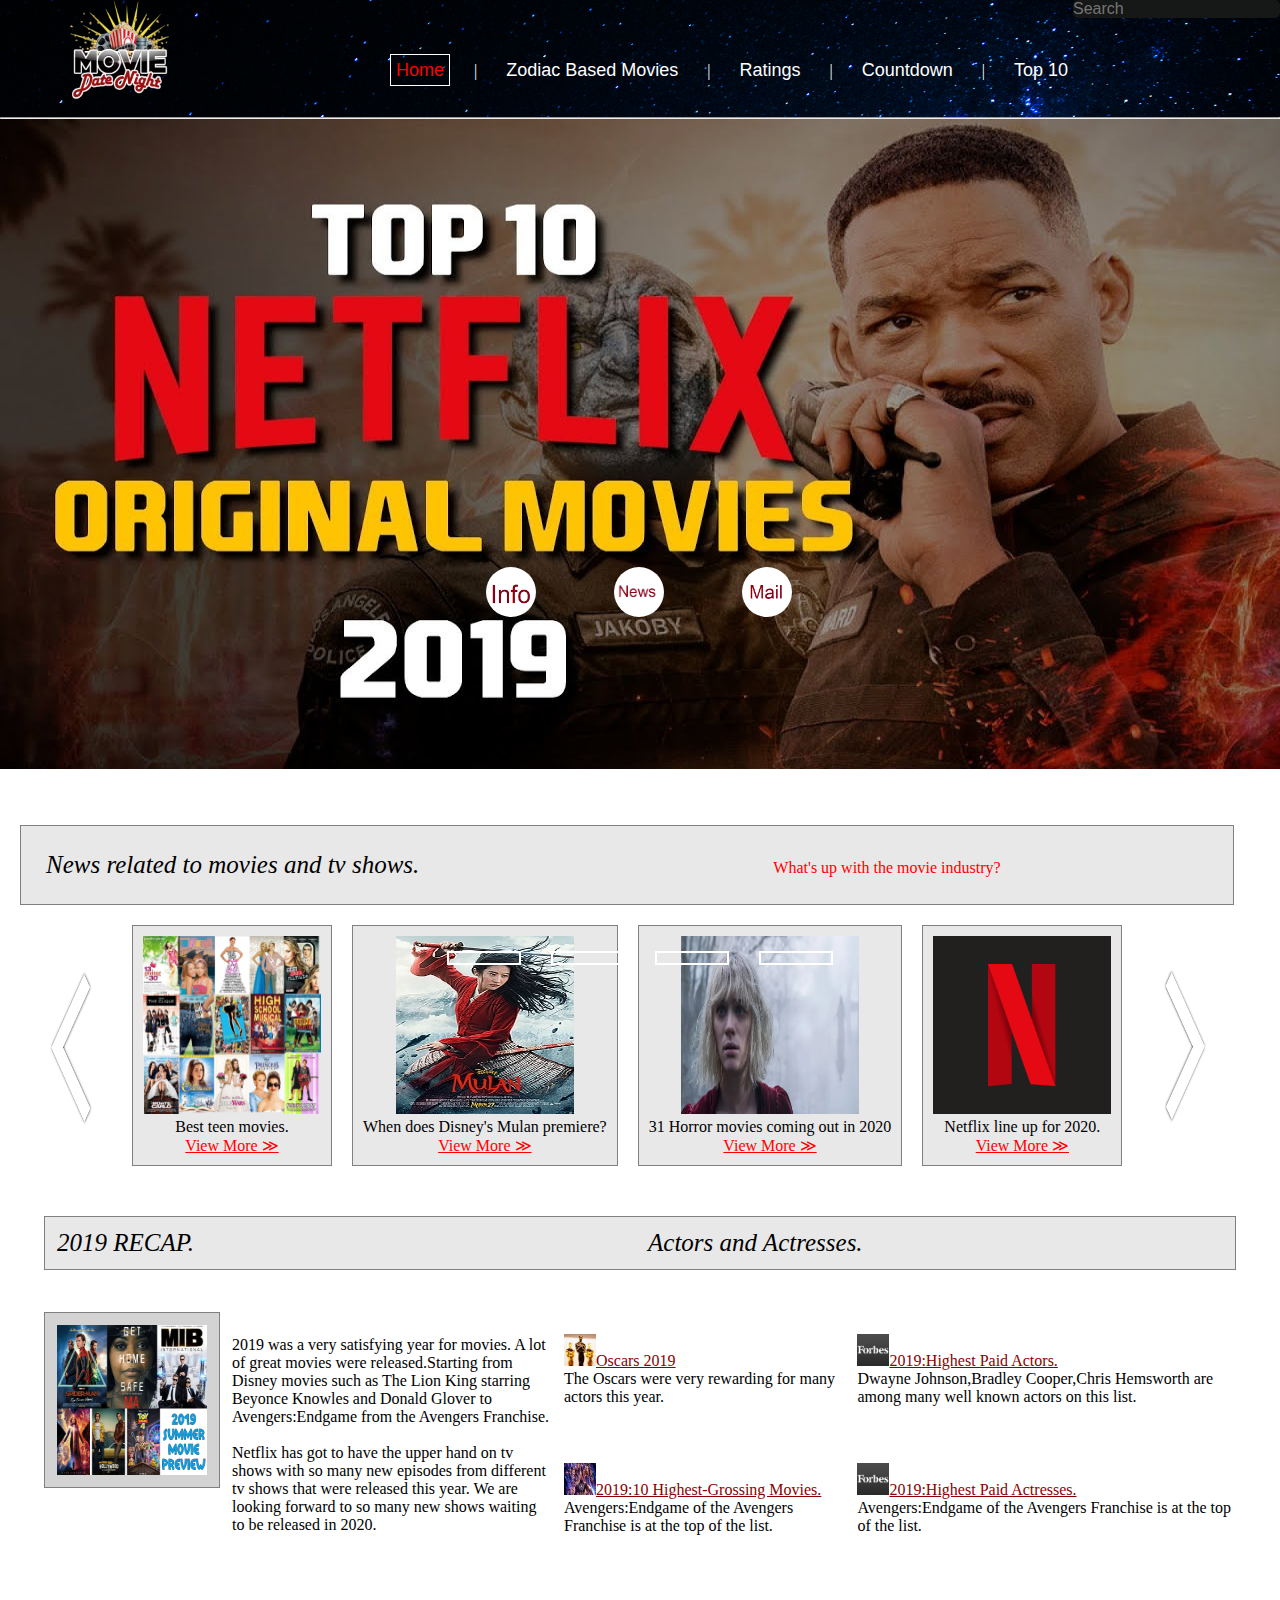
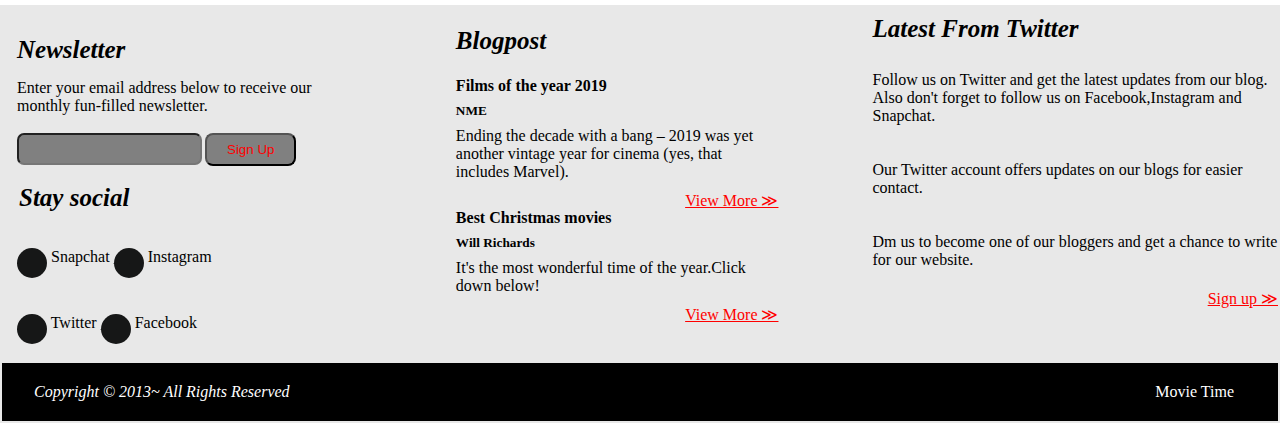
<file: alt.html>
<!DOCTYPE html>
<html lang="en" manifest="h.appcache">
<head>
    <meta charset="UTF-8">
    <meta name="viewport" content="width=div, initial-scale=1.0">
    <meta http-equiv="X-UA-Compatible" content="ie=edge">
    <title>Movie date night</title>
    <style>
        * {
            margin: 0px;
            padding: 0px;
        }
    
        #mainDiv{
            background-color: black;
            background-image: url(g.jpg);
            color: white;
            margin-top: 0px;
        }
        #mainDiv #logo 
        {
            float: left;
        }
        #mainDiv #searchBar
        {
            float: right;
            background-color: rgb(22, 23, 23);
            border: 1px  black;
            color: white;
            font-size: 16px;
            border-radius: 5px;
        }
        #mainDiv nav 
        {
            text-align: right;
        }
        #mainDiv li
        {   
            display: inline-block;
            margin-top: 60px;
            margin-left: 20px;
        }
        #mainDiv li a 
        {
            padding:5px;
            text-decoration: none;
            font-size: 18px;
            font-family: Arial, Helvetica, sans-serif;
        }
        #mainDiv li#home a  
        {
            color: red;
            border: 0.5px solid white;
        }
        #mainDiv li a:hover 
        {
        border: white;
        background-color: grey;
        } 
    
        .titull 
        {
    
            font-size: 25px;
            font-style: italic;
        }
     
        
        .Foto1{
            width: auto;
            height: 650px;

            overflow: hidden;
            
        }
        #td1
        {
            background-color: #e8e8e8;
            padding: 10px;
            padding-bottom:10px;
            border: 1px solid gray;
            padding-top: 20px;
            text-align: center;
          
        }
        #circle
        {
            position: absolute;
            width: 50px;
            height: 50px;
            border-radius: 50%;
            margin-top: 35%;
            margin-left: 38%;
            border:1px grey;
        }
        #circle1
        {
            position: absolute;
            width: 50px;
            height: 50px;
            border-radius: 50%;
            margin-top: 35%;
            margin-left: 48%;
        }
        #circle2
        {
            position: absolute;
            width: 50px;
            height: 50px;
            border-radius: 50%;
            margin-top: 35%;
            margin-left: 58%;
        }
      
        .navi
        {
            position: absolute;
            bottom: -80px;
            left: 50%;
            transform: translateX(-50%);
            display: flex;
        }
        .navi1
        {
            width: 70px;
            height: 10px;
            border: 2px solid white;
            margin: 15px;
            cursor: pointer;
            transition: 0.4s;
        }
        .navi1:hover{
            background: white;
        }
        input[name="r"]
        {
            position: absolute;
            visibility: hidden;
        }
        .Foto2
        {
            width: 500%;
            height: 100%;
            display: flex;
           
        }
        .Foto3
        {
            width: 20%;
            transition: 0.6s;
        }
        .Foto3 img{
            width: 100%;
            height: 100%;
        }
        #r1:checked ~ .f3{
            margin-left: 0;
        }
        
        #r2:checked ~ .f3{
            margin-left: -20%;
        }
        
        #r3:checked ~ .f3{
            margin-left: -40%;
        }
        
        #r4:checked ~ .f3{
            margin-left: -60%;
        }
       
        .dot {
             height: 30px;
             width: 30px;
            background-color:rgb(22, 23, 23);
            border-radius: 50%;
            display: inline-block;
        }
        #button {
            background-color: white;
            border: 1px solid white;
            background-image: url("bb.png");
            background-size:90px 200px;
            width:90px;
            height: 200px;
            
        }
        #button1 {
            background-color: white;
            border: 1px solid white;
            background-image: url("aa.png");
            background-size:90px 200px;
            width:90px;
            height: 200px;
        }


  #td1
        {
            background-color: #e8e8e8;
            padding:10px;
            border: 1px solid gray;
          
          
        }
    

ul li #menu li{
 display: none;

}

ul li:hover #menu li
 {
 
 display:block;}
    </style>
</head>
<body>
    <div id="mainDiv" style="width: 100%;">

        <header  >
            <div>
                 <a href="alt.html"><img id="logo" src="movie-logo.png" alt="" height="100px" width="100px" style="margin-left: 70px;"></a>
            </div>
            <div>
                <input id="searchBar"  type="text" placeholder="Search"></input>
            </div>
        </header>
        <nav >
            <ul>
                <li id="home"><a  href="alt.html">Home</a></li>
                <li> | </li> 
                <li> <a style="color: white;" href="style.html">Zodiac Based Movies </a></li> 
                <li> | </li> 
                <li> <a style="color: white;" href="demo1.html">Ratings </a>
                    <ul id="menu">
                        <li><a href="demo1.html#mr">Movie Ratings</a></li>
                        <li><a href="demo1.html#rm">Rate this Movie</a></li></ul>
                
                </li> 

                <li> | </li> 
                <li> <a href="ird.html" style="color: white;">Countdown </a></li> 
                <li> |</li> 
                <li> <a href="newpage.html" style="color: white;">Top 10</a></li> 
            </ul>
        </nav>
        <br>
        <br>
        <hr>
        <div class="Foto1 f1" > 
            <div class="Foto2">
            <input type="radio" name="r" id="r1" checked>
            <input type="radio" name="r" id="r2">
            <input type="radio" name="r" id="r3">
            <input type="radio" name="r" id="r4">

            <div>
               <a href="#info" alt="info"> <img id="circle" src="info.jpg"> </a>
             <a  href="#tabela1" alt="news">  <img id="circle1" src="news.jpg"></a> 
              <a href="mailto:someone@example.com?Subject=Hello%20again" alt="mailto">  <img id="circle2" src="mail.jpg" ></a>
            </div>
            
                   <div class="Foto3 f3" >
                   <img src="tf.jpg" alt="top netflix 2019 movies"  height="200" width="100%">
                    </div>
                    <div class="Foto3" >
                    <img src="Best-Movies-of-2019.png.webp" alt="best movies 2019" >
                     </div>
                     <div class="Foto3" >
                       <img src="zodiacsign.jpg" alt=" " >
                       </div>
                       <div class="Foto3" >
                        <img src="tr.jpg" alt="" >
                        </div>
                    </div>
        
        <div class="navi">
            <label for="r1" class="navi1"></label>
            <label for="r2" class="navi1"></label>
            <label for="r3" class="navi1"></label>
            <label for="r4" class="navi1"></label>
        </div>
        </div>
    </div>
    <br>
    <br>
    <article>
        <section >

            <table id="tabela1" cellspacing="20px;" >

                <tr>
                    <td colspan="6"  style="background-color: #e8e8e8; padding: 25px;border: 1px solid gray;" >
                       <p> <spam class="titull" style="text-align:left;">News related to movies and tv shows.</spam> <spam style="text-align:right; color: red; padding-left: 350px;">What's up with the movie industry?</spam></p>
                    </td>
                </tr>
                <tr style="padding-top:82px;">

                    <td style="background-color: white; border: solid white 1px;">
                        <button id="button1">&nbsp;&nbsp;&nbsp;</button>
                    </td>

                    <td id="td1" >
                        <img src="teen.png" alt="" height="178px" width="178px">
                        <p>Best teen movies. </p>
                        <a href="https://www.seventeen.com/celebrity/movies-tv/a47126/best-teen-movies/" target="_blank" style="color:red;">View More &#8811;</a>
                    </td>

                    <td id="td1" >
                        <img src="mulan.jpg" alt="" height="178px" width="178px">
                        <p>When does Disney's Mulan premiere? </p>
                        <a href="https://www.cheatsheet.com/entertainment/disney-live-action-mulan-premiere.html/" target="_blank" style="color: red;">View More &#8811;</a>
                    </td>

                    <td id="td1">
                        <img src="turn.jpg" alt="" height="178px" width="178px" >
                        <p>31 Horror movies coming out in 2020 </p>
                        <a href="https://bloody-disgusting.com/editorials/3598828/30-horror-movies-cant-wait-see-2020/" target="_blank" style="color: red;">View More &#8811;</a>
                    </td>

                    <td id="td1">
                        <img src="netflix.png" alt="" height="178px" width="178px">
                        <p>Netflix line up for 2020. </p>
                        <a href="https://collider.com/netflix-2020-movies-list/" target="_blank" style="color: red;">View More &#8811;</a>
                    </td>

                    <td style="background-color: white; border: white solid 1px;">
                        <button id="button">&nbsp;&nbsp;</button>
                    </td>
                    
                </tr>
            </table>
        </section>
<br>
        <section>
            <table id="tabela2" style="padding-left: 32px; padding-right: 32px;" cellspacing="12px">
                <tr>

                    <td colspan="4" style="background-color: #e8e8e8; padding: 12px; border: 1px solid grey;" >
                        <p> <spam class="titull" >2019 RECAP.</spam> <spam class="titull" style="padding-left: 450px;"> Actors and Actresses. </spam></p>
                    </td>
                </tr>
                <tr style="width: 1cm; background-color: white;" >
                    <td colspan="4" >
                        &nbsp;
                    </td>
                </tr>
                
                <tr>
                    
                    <td colspan="1" rowspan="2">
                     <img  style="padding: 12px; margin-bottom:65px ; border:1px solid gray; background-color: lightgrey; " src="2019.jpg" alt="" height="150px" width="150px">
                    </td>

                    <td colspan="1" rowspan="2" width="320px">
                        <p>2019 was a very satisfying year for movies. A lot of great movies were released.Starting from Disney movies such as The Lion King starring Beyonce Knowles and Donald Glover to Avengers:Endgame from the Avengers Franchise. </p><br><p>Netflix has got to have the upper hand on tv shows with so many new episodes from different tv shows that were released this year. We are looking forward to so many new shows waiting to be released in 2020. </p>
                    </td>

                    <td colspan="1" rowspan="1">
                       
                       <a href="" style="color:darkred"> <img src="oscar.jpg" alt="" width="32px" height="32px">Oscars 2019</a>
                        
                        <p>The Oscars were very rewarding for many actors this year.</p>
                    </td>

                    <td colspan="1" rowspan="1">
                       <a href="https://www.forbes.com/sites/maddieberg/2019/08/21/the-highest-paid-actors-2019-dwayne-johnson-bradley-cooper-and-chris-hemsworth/" style="color:darkred"> <img src="forbes.jpg" alt="" width="32px" height="32px">2019:Highest Paid Actors.</a>
                     
                        <p>Dwayne Johnson,Bradley Cooper,Chris Hemsworth are among many well known actors on this list.</p>
                    </td>

                </tr>
                <tr>
                   <td colspan="1" rowspan="1">
                      <a href="https://www.pastemagazine.com/articles/2019/05/the-highest-grossing-movies-of-2019.html" style="color:darkred"><img src="highest.jpg" alt="" width="32px" height="32px">2019:10 Highest-Grossing Movies.</a>
                       <p>Avengers:Endgame of the Avengers Franchise is at the top of the list.</p>
                   </td> 
                   <td colspan="1" rowspan="1">
                       <a href="https://www.forbes.com/sites/maddieberg/2019/08/27/top-earning-actresses/" style="color:darkred"><img src="forbes.jpg" alt="" width="32px" height="32px">2019:Highest Paid Actresses.</a>
                     
                       <p>Avengers:Endgame of the Avengers Franchise is at the top of the list.</p>
                   </td> 
                  
                </tr>
            </table>
        </section>
    </article>
<br>
<br>
<footer id="info" style=" background-color: #e8e8e8">
    <div>
    <table>

        <tr>
            <td colspan="1" rowspan="1" >
                <div style="margin-right: 80px;">

                    <h3 style=" padding-left: 15px; margin-bottom: 15px; margin-top: 12px;" class="titull">Newsletter</h3>
                    <p style="padding-left: 15px; margin-bottom: 18px;" >Enter your email address below to receive our monthly fun-filled newsletter.</p>
                    <div  style=" padding-left: 15px;">
                        <div style="display: inline-flex;">

                            <input  style="border-radius: 7px; background-color: grey; cursor:pointer;height:28px; font-size: 14px;" type="email">
                            <button style="background-color: grey; color: red; border-radius: 8px; padding: 7px 20px; display: inline-block; margin-left: 3px; margin-bottom: 18px; align-self: auto;   "  type="submit">Sign Up</button>
                        </div>
                        <br>
                        <h3  style="padding-left:2px; margin-bottom: 18px;" class="titull">Stay social</h3>
                        <br>
                        <div>
                            <p style="margin-bottom: 18px;"> <span class="dot"><a  style=" color: rgb(22, 23, 23);cursor: pointer;"href="http://snapchat.com" target="_blank" rel="noopener noreferrer">&nbsp;&nbsp;&nbsp;&nbsp; </a></span> Snapchat <span class="dot"><a href="http://instagram.com" style="color:rgb(22, 23, 23) ;" target="_blank" rel="noopener noreferrer">&nbsp;&nbsp;&nbsp;&nbsp;</a></span> Instagram </p>
                            <br>
                            <p > <span class="dot"><a href="http://twitter.com" style="color: rgb(22, 23, 23);cursor:pointer;" target="_blank" rel="noopener noreferrer">&nbsp;&nbsp;&nbsp;&nbsp;</a></span> Twitter <span class="dot"><a href="http://facebook.com" style="color: rgb(22, 23, 23);" target="_blank" rel="noopener noreferrer">&nbsp;&nbsp;&nbsp;&nbsp;</a></span> Facebook </p>
                        </div>
                        
                    </div >
                    
                </div>
                </td>

            <td  colspan="1" rowspan="1">
                <div style="margin-right: 80px;">

                    <h3 style="padding-left: 8px; margin-bottom: 22px; margin-top: 12px; " class="titull">Blogpost</h3>
                    <h4 style=" padding-left: 8px; margin-bottom: 8px;" >Films of the year 2019</h4>
                    <h5  style=" padding-left: 8px; margin-bottom: 8px;">NME</h5>
                    <p style=" padding-left: 8px; margin-bottom: 10px;"> Ending the decade with a bang – 2019 was yet another vintage year for cinema (yes, that includes Marvel).</p style=" padding-left: 12px;">
                        <a href="https://www.nme.com/features/best-films-of-2019-movies-year-2589397" target="_blank" style=" float:right;; color: red; margin-bottom: 12px;">View More &#8811;</a>
                        <br>
                        <h4 style="padding-left: 8px; margin-bottom: 8px;">Best Christmas movies</h4>
                        <h5 style="padding-left: 8px; margin-bottom: 8px;">Will Richards</h5 >
                            <p style="padding-left: 8px; margin-bottom: 10px;"> It's the most wonderful time of the year.Click down below!</p>
                            <a href="https://www.nme.com/blogs/the-movies-blog/christmas-films-on-netflix-2588616" target="blank" style="float: right; color: red; margin-bottom: 30px;">View More &#8811;</a>
                        </div>
                        </td>
          
            <div style=" padding:0px;">
            <td colspan="1" rowspan="1">
                <div style="padding-left: 12px;">
                
                    <h3 class="titull" style="margin-top: 8px; margin-bottom: 28px;">Latest From Twitter</h3>
                    <p style="margin-bottom: 2px;"> Follow us on Twitter and get the latest updates from our blog. Also don't forget to follow us on Facebook,Instagram and Snapchat.
                        <br>
                        <br>
                        <br>
                         Our Twitter account offers updates on our blogs for easier contact. 
                        <br>
                        <br>
                        <br>
                         Dm us to become one of our bloggers and get a chance to write for our website.
                        <br>
                        <br>
                        
                    </p>
                    
                    <a href="" style="float: right; color: red;">Sign up &#8811; </a>
                    <br>
                    <br>
                    <br>
                    <br>
                </div>
            </td>
            </div>

        </tr>
        <tr>
            
            
                <td colspan="3" style="background-color: black;padding: 20px;">
                    <p > <span style="text-align: left;padding-left: 12px; color: white; font-style: italic; font-size:16px;">Copyright &#169; 2013~ All Rights Reserved</span> <span style="font-style: normal; font-size: 16px; float:right; padding-right: 24px;color: white;">Movie Time</span></p>
                    
                </td>
            </div>
        </tr>
    </table>
    </div>

</footer>
</body>
</html>
</file>
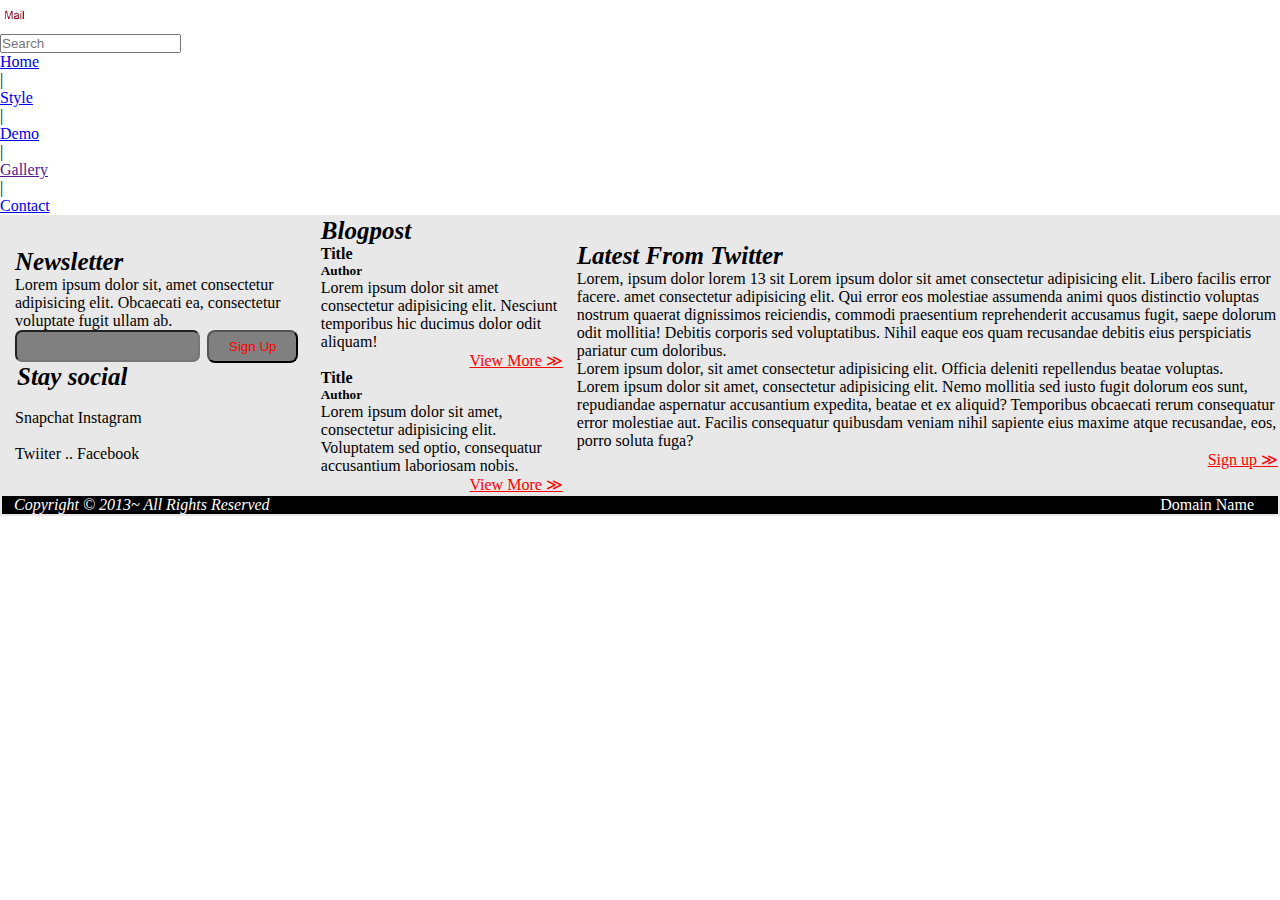
<file: demo.html>
<!DOCTYPE html>
<html lang=en>

    <head>
        <meta charset="UTF-8">
    <meta name="viewport" content="width=div, initial-scale=1.0">
    <meta http-equiv="X-UA-Compatible" content="ie=edge">
    <title>Document</title>
        <style>
            * {
                margin: 0px;
                padding: 0px;
            }
            
            #mainDiv{
                background-color: black;
                color: white;
                margin-top: 0px;
            }
            #mainDiv #logo 
            {
                float: left;
            }
            #mainDiv #searchBar
            {
                float: right;
                background-color: rgb(22, 23, 23);
                border: 1px  black;
                color: white;
                font-size: 16px;
                border-radius: 5px;
            }
            #mainDiv nav 
            {
                text-align: right;
            }
            #mainDiv li
            {   
                display: inline-block;
                margin-top: 60px;
                margin-left: 20px;
            }
            #mainDiv li a 
            {
                padding:5px;
                text-decoration: none;
                font-size: 18px;
                font-family: Arial, Helvetica, sans-serif;
            }
            #mainDiv li#home a  
            {
                color: red;
                border: 0.5px solid white;
            }
            #mainDiv li a:hover 
            {
            border: white;
            background-color: grey;
            } 
        
            .titull 
            {
        
                font-size: 25px;
                font-style: italic;
            }
            #td1
            {
                background-color: #e8e8e8;
                padding:20px;
                border: 1px solid gray;
              
            }
            
            .Foto1{
                width: auto;
                height: auto;
    
                overflow: hidden;
                
            }
            #circle
            {
                position: absolute;
                width: 50px;
                height: 50px;
                border-radius: 50%;
                margin-top: 35%;
                margin-left: 38%;
            }
            #circle1
            {
                position: absolute;
                width: 50px;
                height: 50px;
                border-radius: 50%;
                margin-top: 35%;
                margin-left: 48%;
            }
            #circle2
            {
                position: absolute;
                width: 50px;
                height: 50px;
                border-radius: 50%;
                margin-top: 35%;
                margin-left: 58%;
            }
            .f1{
                
                transform: translate(auto);
            }
            .navi
            {
                position: absolute;
                bottom: -80px;
                left: 50%;
                transform: translateX(-50%);
                display: flex;
            }
            .navi1
            {
                width: 70px;
                height: 10px;
                border: 2px solid white;
                margin: 15px;
                cursor: pointer;
                transition: 0.4s;
            }
           
            .navi1:hover{
                background: white;
            } 
            </style>
    </head>
<body>

    <header  >
        <div>
             <a href="alt.html"><img id="logo" src="mail.jpg" alt="" height="30px" width="30px"></a>
        </div>
        <div>
            <input id="searchBar" type="text" placeholder="Search"></input>
        </div>
    </header>

    <nav >
        <ul>
            <li id="home"><a href="alt.html">Home</a></li>
            <li> | </li> 
            <li> <a href="style.html">Style </a></li> 
            <li> | </li> 
            <li> <a href="demo.html">Demo </a></li> 
            <li> | </li> 
            <li> <a href="">Gallery </a></li> 
            <li> |</li> 
            <li> <a href="new_page.html">Contact</a></li> 
        </ul>
    </nav>
    <footer style="margin:0px; background-color: #e8e8e8">
        <div>
        <table style="margin:0px; padding:0px;">

            <tr>
                <td colspan="1" rowspan="1" style="padding:1px;" >
                    <h3 style=" padding-left: 12px;" class="titull">Newsletter</h3>
                    <p style="padding-left: 12px;" >Lorem ipsum dolor sit, amet consectetur adipisicing elit. Obcaecati ea, consectetur voluptate fugit ullam ab.</p>
                    <div   style=" padding-left: 12px" >
                    <input  style="border-radius: 7px; background-color: grey; height:28px; font-size: 14px;" type="email">
                    <button style="background-color: grey; color: red; border-radius: 8px; padding: 7px 20px; display: inline-block; margin-left: 3px; align-self: auto;   "  type="submit">Sign Up</button>
                    <br>
                    <h3  style="padding-left:2px;" class="titull">Stay social</h3>
                    <br>
                    <div>
                      <p> <span class="dot"></span> Snapchat <span class="dot"></span> Instagram </p>
                        <br>
                    <p > <span class="dot"></span> Twiiter .. <span class="dot"></span> Facebook </p>
                    </div>
                    
                    </div >

                </td>

                <td  colspan="1" rowspan="1">
                    <h3 style="padding-left: 8px; " class="titull">Blogpost</h3>
                    <h4 style=" padding-left: 8px;" >Title</h4>
                    <h5  style=" padding-left: 8px;">Author</h5>
                    <p style=" padding-left: 8px;"> Lorem ipsum dolor sit amet consectetur adipisicing elit. Nesciunt temporibus hic ducimus dolor odit aliquam!</p style=" padding-left: 12px;">
                    <a href=""  style=" float:right;; color: red;">View More &#8811;</a>
                    <br>
                    <h4 style="padding-left: 8px;">Title</h4>
                    <h5 style="padding-left: 8px;">Author</h5 >
                    <p style="padding-left: 8px;"> Lorem ipsum dolor sit amet, consectetur adipisicing elit. Voluptatem sed optio, consequatur accusantium laboriosam nobis.</p>
                    <a href="" style="float: right; color: red;">View More &#8811;</a>
                </td>
              
                <div style=" padding:0px;">
                <td colspan="1" rowspan="1">
                    <h3 class="titull" style="padding-left: 12px;">Latest From Twitter</h3>
                    <p style="padding-left: 12px; ">Lorem, ipsum dolor  lorem 13
                        sit Lorem ipsum dolor sit amet consectetur adipisicing elit. Libero facilis error facere. amet consectetur adipisicing elit. Qui error eos molestiae assumenda animi quos distinctio voluptas nostrum quaerat dignissimos reiciendis, commodi praesentium reprehenderit accusamus fugit, saepe dolorum odit mollitia! Debitis corporis sed voluptatibus. Nihil eaque eos quam recusandae debitis eius perspiciatis pariatur cum doloribus.</p>
                    <p style="padding-left: 12px;">Lorem ipsum dolor, sit amet consectetur adipisicing elit. Officia deleniti repellendus beatae voluptas.</p>
                    <p style="padding-left: 12px;">Lorem ipsum dolor sit amet, consectetur adipisicing elit. Nemo mollitia sed iusto fugit dolorum eos sunt, repudiandae aspernatur accusantium expedita, beatae et ex aliquid? Temporibus obcaecati rerum consequatur error molestiae aut. Facilis consequatur quibusdam veniam nihil sapiente eius maxime atque recusandae, eos, porro soluta fuga?</p>
                    <a href="" style="float: right; color: red;">Sign up &#8811; </a>
                </td>
                </div>

            </tr>
            <tr>
                <td colspan="3" style="background-color: black;">
                <p > <span style="text-align: left;padding-left: 12px; color: white; font-style: italic; font-size:16px;">Copyright &#169; 2013~ All Rights Reserved</span> <span style="font-style: normal; font-size: 16px; float:right; padding-right: 24px;color: white;">Domain Name</span></p>
    
                </td>
            </tr>
            
          


        </table>
        </div>

    </footer>
</body>
</html>
</file>
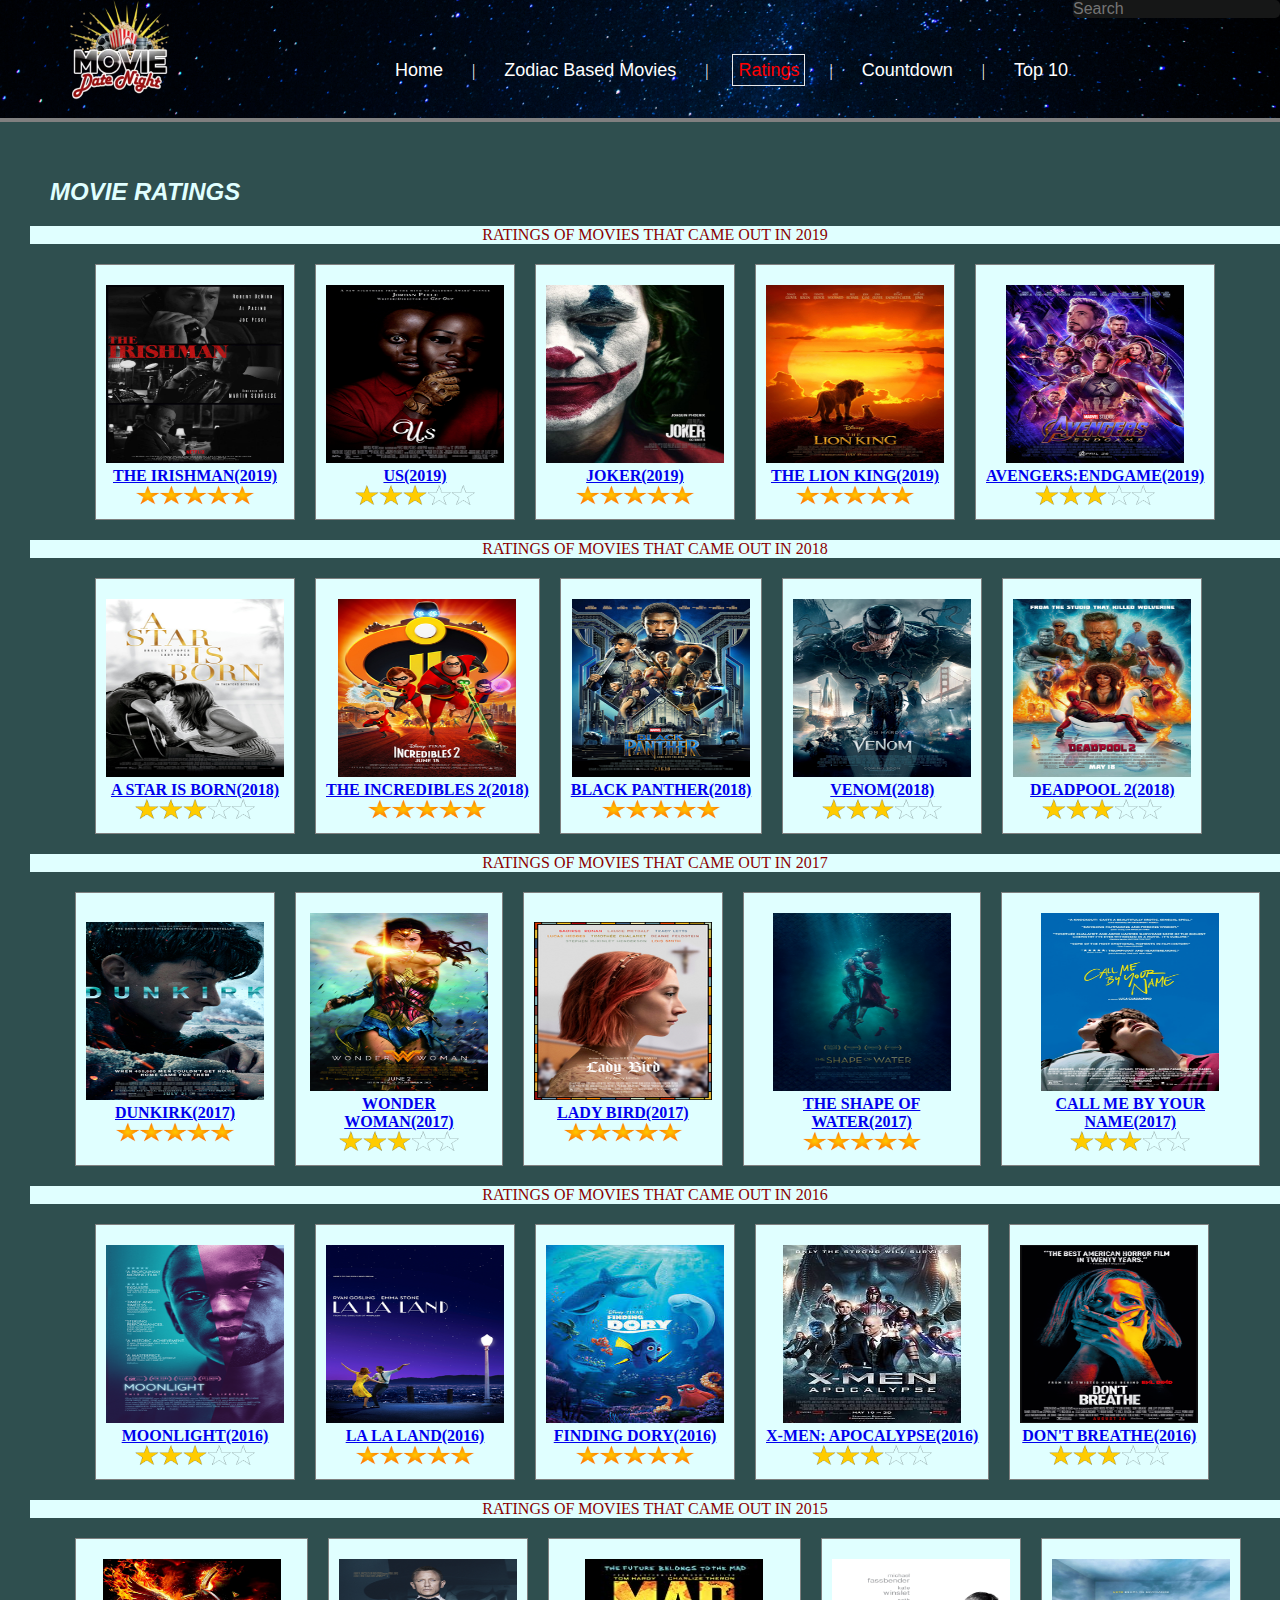
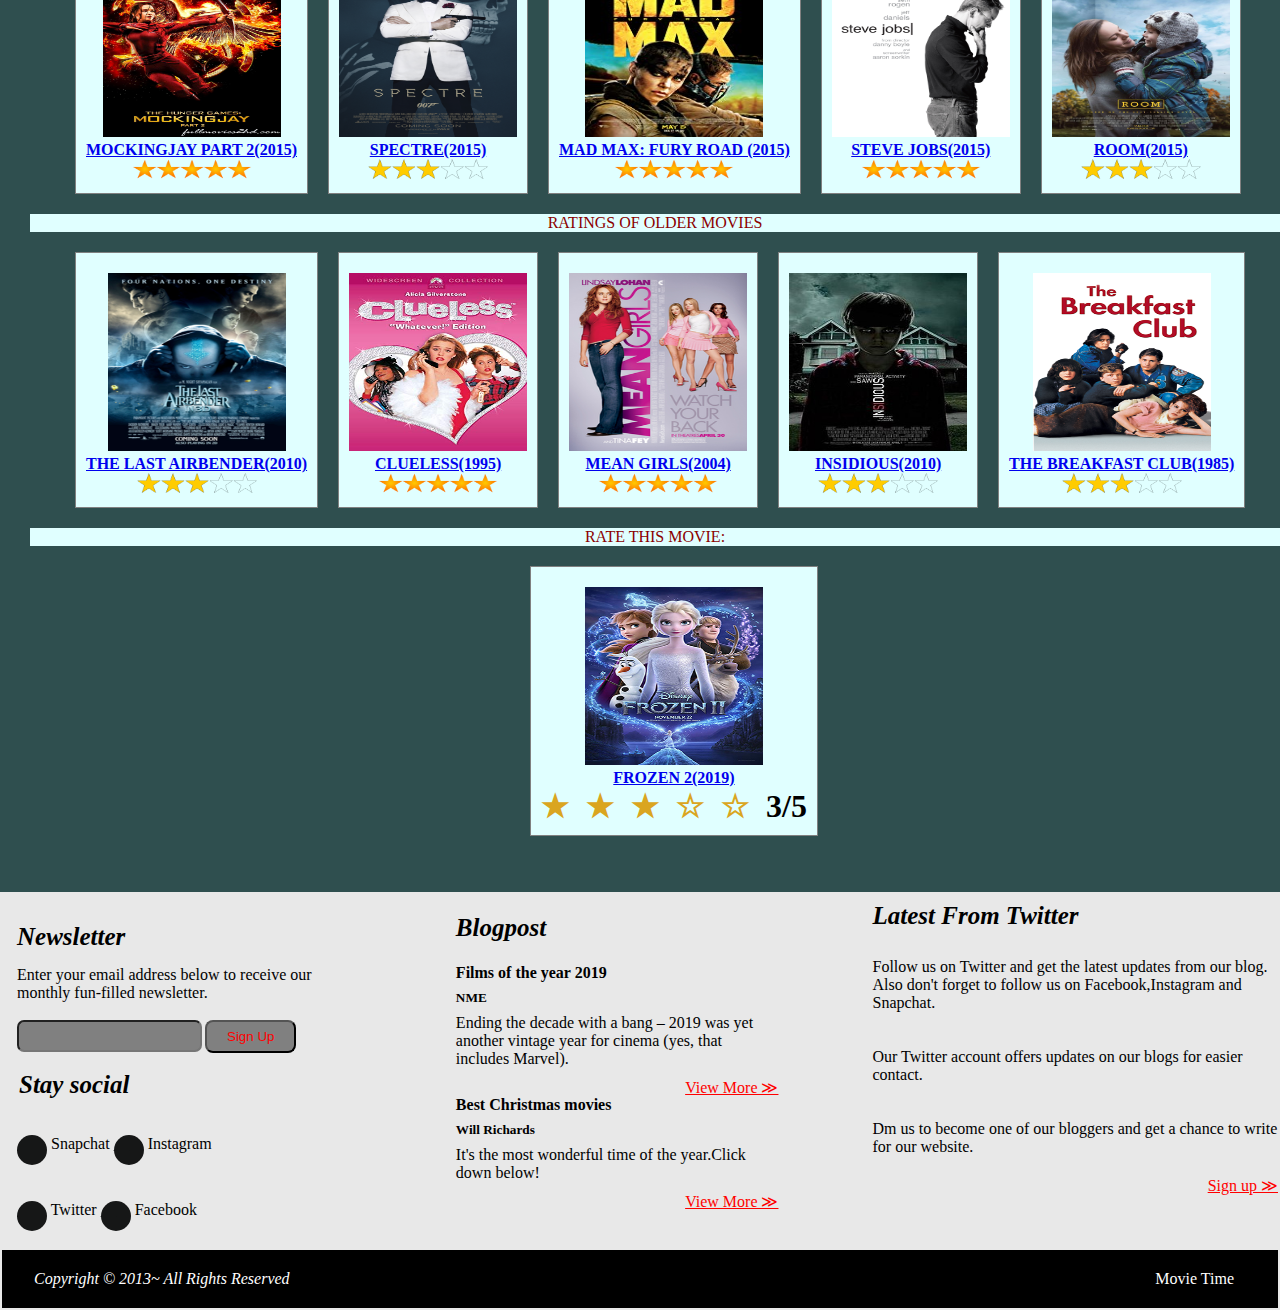
<file: demo1.html>
<!DOCTYPE html>
<html lang="en">
<head>
    <meta charset="UTF-8">
    <meta name="viewport" content="width=div, initial-scale=1.0">
    <meta http-equiv="X-UA-Compatible" content="ie=edge">

    <title>Movie Time Ratings</title>

    <style>
      * {
            margin: 0px;
            padding: 0px;
        }
        .star{
          color: goldenrod;
          font-size: 2.0rem;
          padding: 0px; /* space out the stars */
        }
        .star::before{
          content: '\2606';    /* star outline */
          cursor: pointer;
        }
        .star.rated::before{
          /* the style for a selected star */
          content: '\2605';  /* filled star */
        }
        
        .stars{
            counter-reset: rateme 0;   
            font-size: 2.0rem;
            font-weight: 900;
        }
        .star.rated{
            counter-increment: rateme 1;
        }
        .stars::after{
            content: counter(rateme) '/5';
        }
        #td1
        {
            background-color: lightcyan;
            padding: 10px;
            padding-bottom:10px;
            border: 1px solid gray;
            padding-top: 20px;
            text-align: center;
          
        }
        #mainDiv{
            background-color: black;
            background-image: url(g.jpg);
            background-size: cover;
            background-position:center;
           
            color: white;
            margin-top: 0px;
            margin-bottom: 0px;
        }
        #mainDiv #logo 
        {
            float: left;
        }
        #mainDiv #searchBar
        {
            float: right;
            background-color: rgb(22, 23, 23);
            border: 1px  black;
            color: white;
            font-size: 16px;
            border-radius: 5px;
        }
        #mainDiv nav 
        {
            text-align: right;
        }
        #mainDiv li
        {   
            display: inline-block;
            margin-top: 60px;
            margin-left: 20px;
        }
        #mainDiv li a 
        {
            padding:5px;
            text-decoration: none;
            font-size: 18px;
            font-family: Arial, Helvetica, sans-serif;
        }
        #mainDiv li#style1 a  
        {
            color:red;
            border: 0.5px solid white;
        }
        #mainDiv li a:hover 
        {
        border: white;
        background-color: grey;
        } 
    
        .titull 
        {
    
            font-size: 25px;
            font-style: italic;
        }
        .dot {
             height: 30px;
             width: 30px;
            background-color:rgb(22, 23, 23);
            border-radius: 50%;
            display: inline-block;
        }
  
        .hello
        {
            width:100%;
            padding:20px;
        box-sizing: border-box;
        }
        #U
        {
          transform : translateX(5px);
          transform: scaleX(1);
          
        }
      
            
    </style>
    
    </head>
    <body style="background-color:darkslategray;">

        <script>
        
            //initial setup
            document.addEventListener('DOMContentLoaded', function(){
                let stars = document.querySelectorAll('.star');
                stars.forEach(function(star){
                    star.addEventListener('click', setRating); 
                });
                
                let rating = parseInt(document.querySelector('.stars').getAttribute('data-rating'));
                let target = stars[rating - 1];
                target.dispatchEvent(new MouseEvent('click'));
            });
            function setRating(ev){
                let span = ev.currentTarget;
                let stars = document.querySelectorAll('.star');
                let match = false;
                let num = 0;
                stars.forEach(function(star, index){
                    if(match){
                        star.classList.remove('rated');
                    }else{
                        star.classList.add('rated');
                    }
                    //are we currently looking at the span that was clicked
                    if(star === span){
                        match = true;
                        num = index + 1;
                    }
                });
                document.querySelector('.stars').setAttribute('data-rating', num);
            }
            
        </script> 
        <div id="mainDiv" style="width:100%;border-bottom: 4px solid gray;" >
           
    <header > 
        <div>
            <input id="searchBar" type="text" placeholder="Search"></input>
        </div>
        <div>
             <a href="alt.html"><img id="logo" src="movie-logo.png" alt="" height="100px" width="100px" style="margin-left: 70px;"></a>
        </div>
       
    </header>
    <nav style="height:100px">
        <ul>
            <li style="color:white;"><a style="color:white"href="alt.html">Home</a></li>
            <li> | </li> 
            <li  style="color:white;"> <a href="style.html"style="color: white;" >Zodiac Based Movies</a></li> 
            <li> | </li> 
            <li id="home"> <a href="demo1.html" style="color:red;border: 0.5px solid #e8e8e8;" >Ratings </a>
            </li> 
            <li> | </li> 
            <li> <a href="ird.html" style="color: white;">Countdown </a></li> 
            <li> |</li> 
            <li> <a href="newpage.html"  style="color: white;">Top 10</a></li> 
        </ul>
   </nav>
<br>
        </div>
    
        <br>
        <br>

        <article >
<section>
   
   
    <div class="hello" ><h1 id="U" style="font-style:italic;font-family:Arial, Helvetica, sans-serif;font-size:x-large;margin-left: 30px;color:lightcyan">MOVIE RATINGS</h1></div>
    <p style="background-color:lightcyan;text-align:center;font-family:Cambria, Cochin, Georgia, Times, 'Times New Roman', serif;color: darkred; margin-left:30px;">RATINGS OF MOVIES THAT CAME OUT IN 2019</p>
    <table id="tabela1" cellspacing="20px;" style="margin-left: 75px;" >

       
        <tr style="padding-top:82px;" >
            <td id="td1" >
                <img src="115.jpg" alt="" height="178px" width="178px">
                <p style="font-weight:bolder"><a href="https://en.wikipedia.org/wiki/The_Irishman" target="_blank"  >THE IRISHMAN(2019)</a> </p>
              <div class="stars1">
                <img src="5yje.png" width="120px" height="20px"></img>
                </div>           
             </td>
            <td id="td1" >
                <img src="111.jpg" alt="" height="178px" width="178px">
                <p style="font-weight:bolder;"><a href="https://en.wikipedia.org/wiki/Us_(2019_film)" target="_blank"  >US(2019)</a> </p>
               <div class="stars1">
              <img src="three-stars.png" width="120px" height="20px"></img>
            </div>
            </td>
            <td id="td1">
                <img src="114.jpg" alt="" height="178px" width="178px" >
                <p style="font-weight:bolder;" ><a href="https://en.wikipedia.org/wiki/Joker_(2019_film)" target="_blank" >JOKER(2019) </a></p>
               <div class="stars1" >
                <img src="5yje.png" width="120px" height="20px"></img>
            </div>
            </td>
            <td id="td1">
                <img src="lionking.jpg" alt="" height="178px" width="178px">
                <p style="font-weight:bolder;"><a href="https://en.wikipedia.org/wiki/The_Lion_King_(2019_film)"target="_blank"  >THE LION KING(2019)</a></p>
                <div class="stars1" >
                    <img src="5yje.png" width="120px" height="20px"></img>
                </div>
                </td>
                <td id="td1">
                <img src="avengers.jpg" alt="" height="178px" width="178px">
                <p style="font-weight:bolder;"><a href="https://en.wikipedia.org/wiki/Avengers:_Endgame " target="_blank">AVENGERS:ENDGAME(2019)</a></p>
               <div class="stars1"  > 
                <img src="three-stars.png" width="120px" height="20px"></img>
                </div>
            </td>
        </tr>
    </table>
</section>
<section>
    <p style="background-color:lightcyan;text-align:center;font-family:Cambria, Cochin, Georgia, Times, 'Times New Roman', serif;color: darkred; margin-left:30px;">RATINGS OF MOVIES THAT CAME OUT IN 2018 </p>
    <table id="tabela1" cellspacing="20px;" style="margin-left: 75px;" >

       
        <tr style="padding-top:82px;" >
            <td id="td1" >
                <img src="116.jpg" alt="" height="178px" width="178px">
                <p style="font-weight:bolder"><a href="https://en.wikipedia.org/wiki/A_Star_Is_Born_(2018_film)" target="_blank"  >A STAR IS BORN(2018)</a> </p>
              <div class="stars1">
                <img src="three-stars.png" width="120px" height="20px"></img>
            </div>            
        </td>
            <td id="td1" >
                <img src="117.jpg" alt="" height="178px" width="178px">
                <p style="font-weight:bolder;"><a href="https://en.wikipedia.org/wiki/The_incredibles_2" target="_blank" >THE INCREDIBLES 2(2018)</a> </p>
               <div class="stars1" >
                <img src="5yje.png" width="120px" height="20px"></img>
            </div>
            </td>
            <td id="td1">
                <img src="118.jpg" alt="" height="178px" width="178px" >
                <p style="font-weight:bolder;" ><a href="https://en.wikipedia.org/wiki/Black_Panther_(film)"target="_blank"  >BLACK PANTHER(2018)</a> </p>
               <div class="stars1" >
                <img src="5yje.png" width="120px" height="20px"></img>
            </div>
            </td>
            <td id="td1">
                <img src="119.png" alt="" height="178px" width="178px">
                <p style="font-weight:bolder;"><a href="https://en.wikipedia.org/wiki/Venom_(2018_film)" target="_blank" >VENOM(2018)</a></p>
                <div class="stars1" >
                    <img src="three-stars.png" width="120px" height="20px"></img>
                </div>
                </td>
                <td id="td1">
                <img src="200.jpg" alt="" height="178px" width="178px">
                <p style="font-weight:bolder;"><a href="https://en.wikipedia.org/wiki/Deadpool_2" target="_blank" >DEADPOOL 2(2018)</a></p>
               <div class="stars1" > 
                <img src="three-stars.png" width="120px" height="20px"></img>
                </div>
            </td>
        </tr>
    </table>
</section>
<section>
    <p style="background-color:lightcyan;text-align:center;font-family:Cambria, Cochin, Georgia, Times, 'Times New Roman', serif;color: darkred; margin-left:30px;">RATINGS OF MOVIES THAT CAME OUT IN 2017 </p>
<table id="tabela1" cellspacing="20px;" style="margin-left: 55px;" >

       
    <tr style="padding-top:82px;" >
        <td id="td1" >
            <img src="207.jpg" alt="" height="178px" width="178px">
            <p style="font-weight:bolder"><a href="https://en.wikipedia.org/wiki/Dunkirk_(2017_film)" target="_blank"  >DUNKIRK(2017)</a> </p>
          <div class="stars1">
            <img src="5yje.png" width="120px" height="20px"></img>
            </div>           
         </td>
        <td id="td1" >
            <img src="208.jpg" alt="" height="178px" width="178px">
            <p style="font-weight:bolder;"><a href="https://en.wikipedia.org/wiki/Us_(2019_film)" target="_blank"  >WONDER WOMAN(2017)</a> </p>
           <div class="stars1">
          <img src="three-stars.png" width="120px" height="20px"></img>
        </div>
        </td>
        <td id="td1">
            <img src="209.jpg" alt="" height="178px" width="178px" >
            <p style="font-weight:bolder;" ><a href="https://en.wikipedia.org/wiki/Wonder_Woman_(2017_film)" target="_blank" >LADY BIRD(2017) </a></p>
           <div class="stars1" >
            <img src="5yje.png" width="120px" height="20px"></img>
        </div>
        </td>
        <td id="td1">
            <img src="210.png" alt="" height="178px" width="178px">
            <p style="font-weight:bolder;"><a href="https://en.wikipedia.org/wiki/The_Shape_of_Water"target="_blank"  >THE SHAPE OF WATER(2017)</a></p>
            <div class="stars1" >
                <img src="5yje.png" width="120px" height="20px"></img>
            </div>
            </td>
            <td id="td1">
            <img src="211.png" alt="" height="178px" width="178px">
            <p style="font-weight:bolder;"><a href="https://en.wikipedia.org/wiki/Call_Me_by_Your_Name_(film)" target="_blank">CALL ME BY YOUR NAME(2017)</a></p>
           <div class="stars1"  > 
            <img src="three-stars.png" width="120px" height="20px"></img>
            </div>
        </td>
    </tr>
</table>
</section>
<section>
    <p style="background-color:lightcyan;text-align:center;font-family:Cambria, Cochin, Georgia, Times, 'Times New Roman', serif;color: darkred; margin-left:30px;">RATINGS OF MOVIES THAT CAME OUT IN 2016 </p>
    <table id="tabela1" cellspacing="20px;" style="margin-left: 75px;" >

       
        <tr style="padding-top:82px;" >
            <td id="td1" >
                <img src="300.png" alt="" height="178px" width="178px">
                <p style="font-weight:bolder"><a href="https://en.wikipedia.org/wiki/Moonlight_(2016_film)" target="_blank" >MOONLIGHT(2016)</a></p>
              <div class="stars1">
                <img src="three-stars.png" width="120px" height="20px"></img>
            </div>            
        </td>
            <td id="td1" >
                <img src="301.png" alt="" height="178px" width="178px">
                <p style="font-weight:bolder;"><a href="https://en.wikipedia.org/wiki/La_La_Land_(film))" target="_blank" >LA LA LAND(2016)</a> </p>
               <div class="stars1" >
                <img src="5yje.png" width="120px" height="20px"></img>
            </div>
            </td>
            <td id="td1">
                <img src="302.jpg" alt="" height="178px" width="178px" >
                <p style="font-weight:bolder;" ><a href="https://en.wikipedia.org/wiki/Finding_Dory" target="_blank" >FINDING DORY(2016)</a> </p>
               <div class="stars1" >
                <img src="5yje.png" width="120px" height="20px"></img>
            </div>
            </td>
            <td id="td1">
                <img src="303.jpg" alt="" height="178px" width="178px">
                <p style="font-weight:bolder;"><a href="https://en.wikipedia.org/wiki/X-Men:_Apocalypse" target="_blank" >X-MEN: APOCALYPSE(2016)</a></p>
                <div class="stars1" >
                    <img src="three-stars.png" width="120px" height="20px"></img>
                </div>
                </td>
                <td id="td1">
                <img src="304.png" alt="" height="178px" width="178px">
                <p style="font-weight:bolder;"><a href="https://en.wikipedia.org/wiki/Don%27t_Breathe" target="_blank" >DON'T BREATHE(2016)</a></p>
                <div class="stars1" > 
                <img src="three-stars.png" width="120px" height="20px"></img>
                </div>
            </td>
        </tr>
    </table>
</section>
<section>
    <p style="background-color:lightcyan;text-align:center;font-family:Cambria, Cochin, Georgia, Times, 'Times New Roman', serif;color: darkred; margin-left:30px;">RATINGS OF MOVIES THAT CAME OUT IN 2015 </p>
<table id="tabela1" cellspacing="20px;" style="margin-left: 55px;" >

       
    <tr style="padding-top:82px;" >
        <td id="td1" >
            <img src="1.jpg" alt="" height="178px" width="178px">
            <p style="font-weight:bolder"><a href="https://en.wikipedia.org/wiki/The_Hunger_Games:_Mockingjay_%E2%80%93_Part_2" target="_blank"  > MOCKINGJAY PART 2(2015)</a> </p>
          <div class="stars1">
            <img src="5yje.png" width="120px" height="20px"></img>
            </div>           
         </td>
        <td id="td1" >
            <img src="2.jpg" alt="" height="178px" width="178px">
            <p style="font-weight:bolder;"><a href="https://en.wikipedia.org/wiki/Spectre_(2015_film))" target="_blank"  >SPECTRE(2015)</a> </p>
           <div class="stars1">
          <img src="three-stars.png" width="120px" height="20px"></img>
        </div>
        </td>
        <td id="td1">
            <img src="3.jpg" alt="" height="178px" width="178px" >
            <p style="font-weight:bolder;" ><a href="https://en.wikipedia.org/wiki/Mad_Max:_Fury_Road" target="_blank" >MAD MAX: FURY ROAD (2015) </a></p>
           <div class="stars1" >
            <img src="5yje.png" width="120px" height="20px"></img>
        </div>
        </td>
        <td id="td1">
            <img src="4.jpg" alt="" height="178px" width="178px">
            <p style="font-weight:bolder;"><a href="https://en.wikipedia.org/wiki/Steve_Jobs_(film)"target="_blank"  >STEVE JOBS(2015)</a></p>
            <div class="stars1" >
                <img src="5yje.png" width="120px" height="20px"></img>
            </div>
            </td>
            <td id="td1">
            <img src="5 (1).jpg" alt="" height="178px" width="178px">
            <p style="font-weight:bolder;"><a href="https://en.wikipedia.org/wiki/Room_(2015_film)" target="_blank">ROOM(2015)</a></p>
           <div class="stars1"  > 
            <img src="three-stars.png" width="120px" height="20px"></img>
            </div>
        </td>
    </tr>
</table>
</section>
<section>
    <p style="background-color:lightcyan;text-align:center;font-family:Cambria, Cochin, Georgia, Times, 'Times New Roman', serif;color: darkred; margin-left:30px;">RATINGS OF OLDER MOVIES </p>
    <table id="tabela1" cellspacing="20px;" style="margin-left: 55px;" >

       
        <tr style="padding-top:82px;" >
            <td id="td1" >
                <img src="201.png" alt="" height="178px" width="178px">
                <p style="font-weight:bolder"><a href="https://en.wikipedia.org/wiki/The_Last_Airbender" target="_blank" >THE LAST AIRBENDER(2010) </a></p>
              <div class="stars1">
                <img src="three-stars.png" width="120px" height="20px"></img>
            </div>            
        </td>
            <td id="td1" >
                <img src="202.jpg" alt="" height="178px" width="178px">
                <p style="font-weight:bolder;"><a href="https://en.wikipedia.org/wiki/Clueless_(film)" target="_blank" >CLUELESS(1995)</a> </p>
               <div class="stars1" >
                <img src="5yje.png" width="120px" height="20px"></img>
            </div>
            </td>
            <td id="td1">
                <img src="203.png" alt="" height="178px" width="178px" >
                <p style="font-weight:bolder;" ><a href="https://en.wikipedia.org/wiki/Mean_Girls" target="_blank" >MEAN GIRLS(2004)</a> </p>
               <div class="stars1" >
                <img src="5yje.png" width="120px" height="20px"></img>
            </div>
            </td>
            <td id="td1">
                <img src="204.jpg" alt="" height="178px" width="178px">
                <p style="font-weight:bolder;"><a href="https://en.wikipedia.org/wiki/Insidious_(film)" target="_blank" >INSIDIOUS(2010)</a></p>
                <div class="stars1" >
                    <img src="three-stars.png" width="120px" height="20px"></img>
                </div>
                </td>
                <td id="td1">
                <img src="205.png" alt="" height="178px" width="178px">
                <p style="font-weight:bolder;"><a href="https://en.wikipedia.org/wiki/The_Breakfast_Club" target="_blank" >THE BREAKFAST CLUB(1985)</a></p>
                <div class="stars1" > 
                <img src="three-stars.png" width="120px" height="20px"></img>
                </div>
            </td>
        </tr>
    </table>
</section>
        </article>
       <article>
           
        <p style="background-color:lightcyan;text-align:center;font-family:Cambria, Cochin, Georgia, Times, 'Times New Roman', serif;color: darkred; margin-left:30px;" id="rm">RATE THIS MOVIE: </p>
       
        <table id="tabela1" cellspacing="20px;" style="margin-left: 510px;" >
    
           
            <tr style="padding-top:82px;" >
                <td id="td1" >
                    <img src="206.jpg" alt="" height="178px" width="178px">
                    <p style="font-weight:bolder"><a href="https://en.wikipedia.org/wiki/Frozen_II" target="_blank"  >FROZEN 2(2019) </a></p>
                    <div class="stars" data-rating="3">
                        <span class="star">&nbsp;</span>
                        <span class="star">&nbsp;</span>
                        <span class="star">&nbsp;</span>
                        <span class="star">&nbsp;</span>
                        <span class="star">&nbsp;</span>
                    </div>          
            </td>
</tr>
</table>

       </article>
       <br>
       <br>
       
     
       <footer id="info" style=" background-color: #e8e8e8">
        <div>
        <table>
    
            <tr>
                <td colspan="1" rowspan="1" >
                    <div style="margin-right: 80px;">
    
                        <h3 style=" padding-left: 15px; margin-bottom: 15px; margin-top: 12px;" class="titull">Newsletter</h3>
                        <p style="padding-left: 15px; margin-bottom: 18px;" >Enter your email address below to receive our monthly fun-filled newsletter.</p>
                        <div  style=" padding-left: 15px;">
                            <div style="display: inline-flex;">
    
                                <input  style="border-radius: 7px; background-color: grey; cursor:pointer;height:28px; font-size: 14px;" type="email">
                                <button style="background-color: grey; color: red; border-radius: 8px; padding: 7px 20px; display: inline-block; margin-left: 3px; margin-bottom: 18px; align-self: auto;   "  type="submit">Sign Up</button>
                            </div>
                            <br>
                            <h3  style="padding-left:2px; margin-bottom: 18px;" class="titull">Stay social</h3>
                            <br>
                            <div>
                                <p style="margin-bottom: 18px;"> <span class="dot"><a  style=" color: rgb(22, 23, 23);cursor: pointer;"href="http://snapchat.com" target="_blank" rel="noopener noreferrer">&nbsp;&nbsp;&nbsp;&nbsp; </a></span> Snapchat <span class="dot"><a href="http://instagram.com" style="color:rgb(22, 23, 23) ;" target="_blank" rel="noopener noreferrer">&nbsp;&nbsp;&nbsp;&nbsp;</a></span> Instagram </p>
                                <br>
                                <p > <span class="dot"><a href="http://twitter.com" style="color: rgb(22, 23, 23);cursor:pointer;" target="_blank" rel="noopener noreferrer">&nbsp;&nbsp;&nbsp;&nbsp;</a></span> Twitter <span class="dot"><a href="http://facebook.com" style="color: rgb(22, 23, 23);" target="_blank" rel="noopener noreferrer">&nbsp;&nbsp;&nbsp;&nbsp;</a></span> Facebook </p>
                            </div>
                            
                        </div >
                        
                    </div>
                    </td>
    
                <td  colspan="1" rowspan="1">
                    <div style="margin-right: 80px;">
    
                        <h3 style="padding-left: 8px; margin-bottom: 22px; margin-top: 12px; " class="titull">Blogpost</h3>
                        <h4 style=" padding-left: 8px; margin-bottom: 8px;" >Films of the year 2019</h4>
                        <h5  style=" padding-left: 8px; margin-bottom: 8px;">NME</h5>
                        <p style=" padding-left: 8px; margin-bottom: 10px;"> Ending the decade with a bang – 2019 was yet another vintage year for cinema (yes, that includes Marvel).</p style=" padding-left: 12px;">
                            <a href="https://www.nme.com/features/best-films-of-2019-movies-year-2589397" target="_blank" style=" float:right;; color: red; margin-bottom: 12px;">View More &#8811;</a>
                            <br>
                            <h4 style="padding-left: 8px; margin-bottom: 8px;">Best Christmas movies</h4>
                            <h5 style="padding-left: 8px; margin-bottom: 8px;">Will Richards</h5 >
                                <p style="padding-left: 8px; margin-bottom: 10px;"> It's the most wonderful time of the year.Click down below!</p>
                                <a href="https://www.nme.com/blogs/the-movies-blog/christmas-films-on-netflix-2588616" target="blank" style="float: right; color: red; margin-bottom: 30px;">View More &#8811;</a>
                            </div>
                            </td>
              
                <div style=" padding:0px;">
                <td colspan="1" rowspan="1">
                    <div style="padding-left: 12px;">
                    
                        <h3 class="titull" style="margin-top: 8px; margin-bottom: 28px;">Latest From Twitter</h3>
                        <p style="margin-bottom: 2px;"> Follow us on Twitter and get the latest updates from our blog. Also don't forget to follow us on Facebook,Instagram and Snapchat.
                            <br>
                            <br>
                            <br>
                             Our Twitter account offers updates on our blogs for easier contact. 
                            <br>
                            <br>
                            <br>
                             Dm us to become one of our bloggers and get a chance to write for our website.
                            <br>
                            <br>
                            
                        </p>
                        
                        <a href="" style="float: right; color: red;">Sign up &#8811; </a>
                        <br>
                        <br>
                        <br>
                        <br>
                    </div>
                </td>
                </div>
    
            </tr>
            <tr>
                
                
                    <td colspan="3" style="background-color: black;padding: 20px;">
                        <p > <span style="text-align: left;padding-left: 12px; color: white; font-style: italic; font-size:16px;">Copyright &#169; 2013~ All Rights Reserved</span> <span style="font-style: normal; font-size: 16px; float:right; padding-right: 24px;color: white;">Movie Time</span></p>
                        
                    </td>
                </div>
            </tr>
        </table>
        </div>
    
    </footer>
</body>
    </html>
</file>
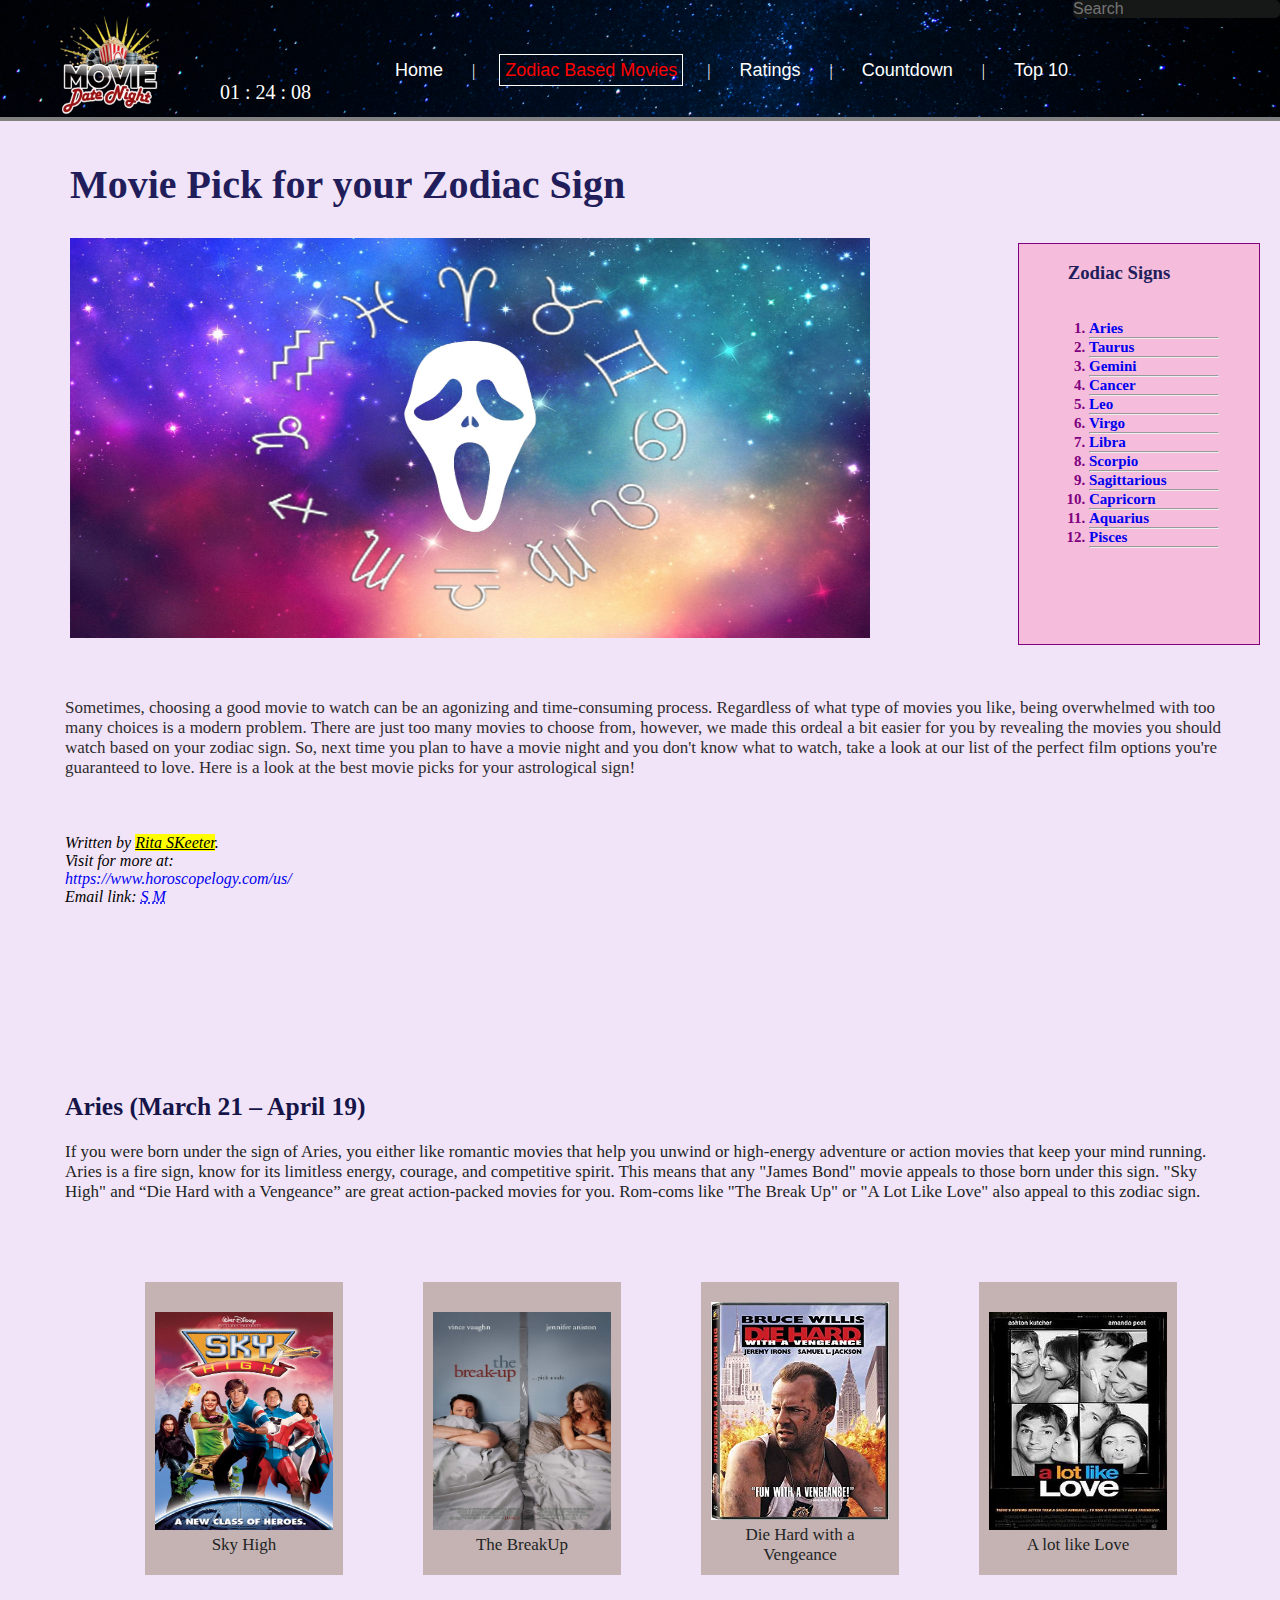
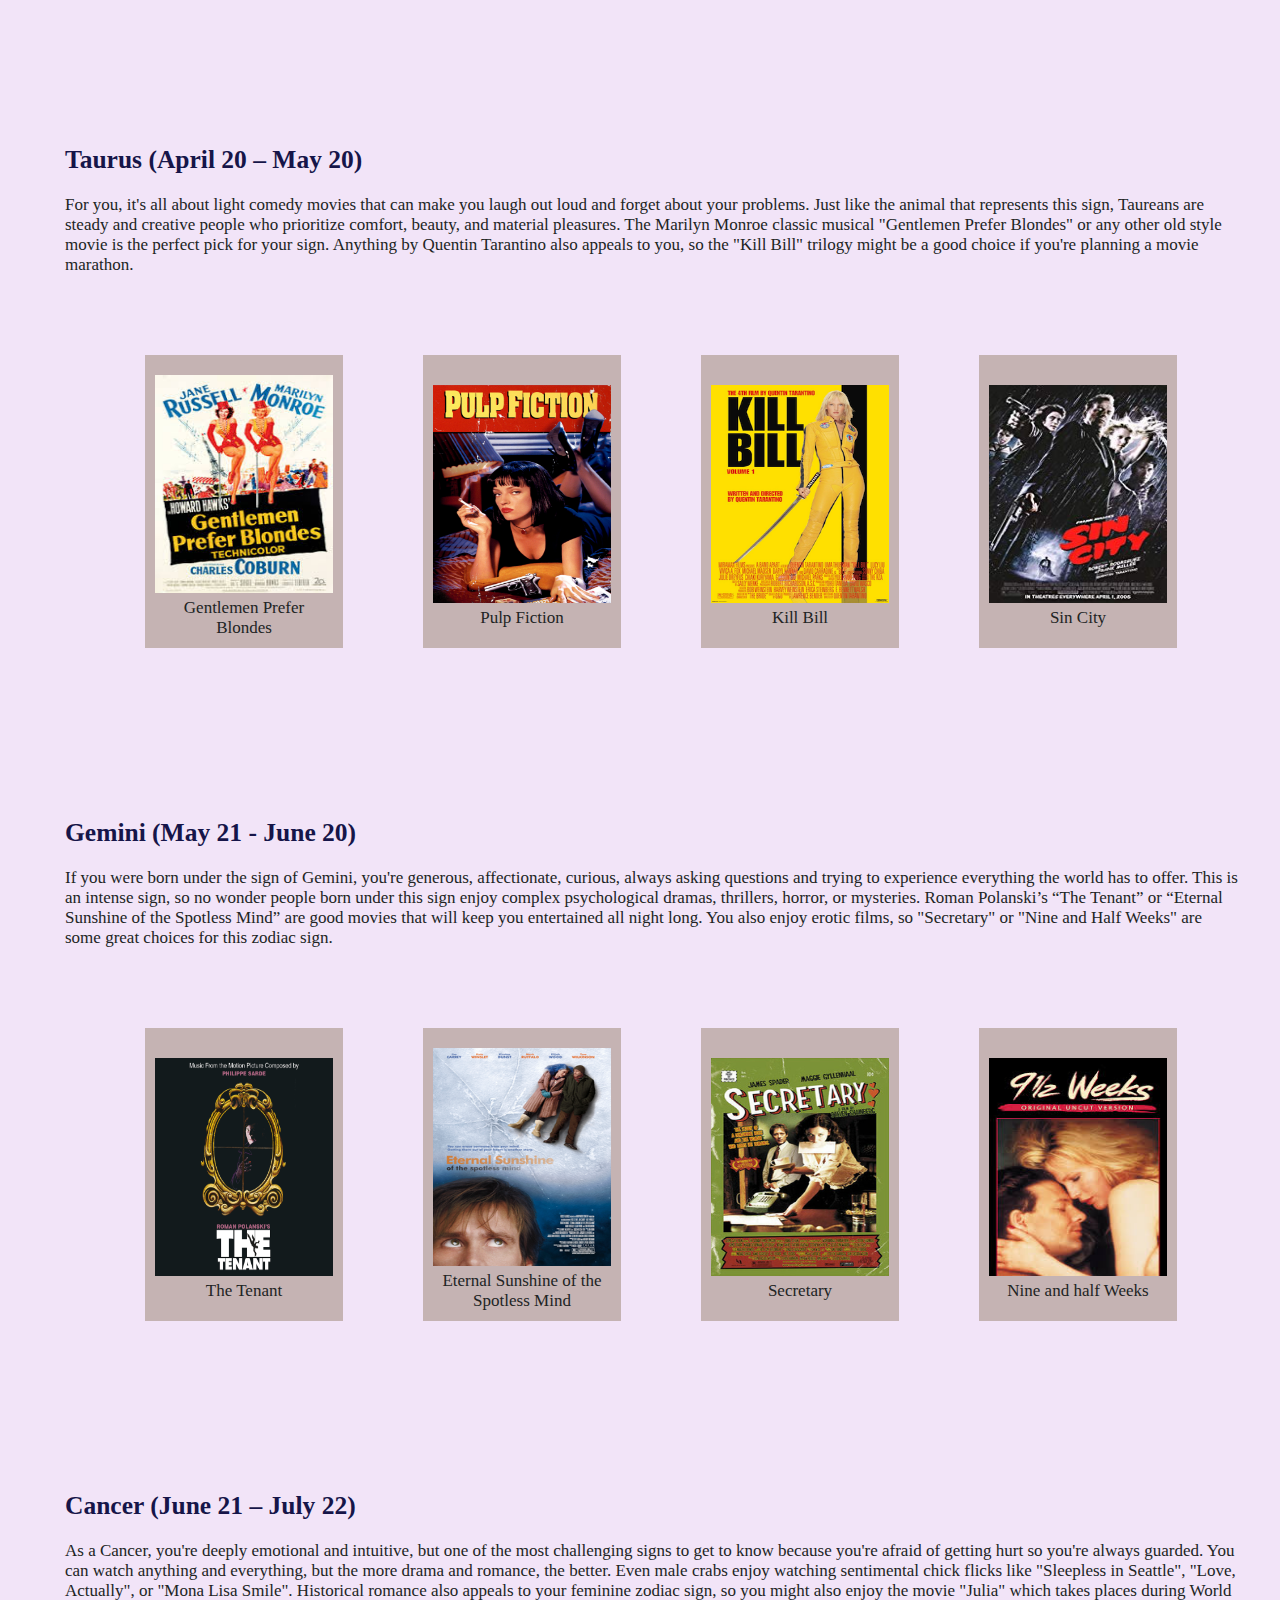
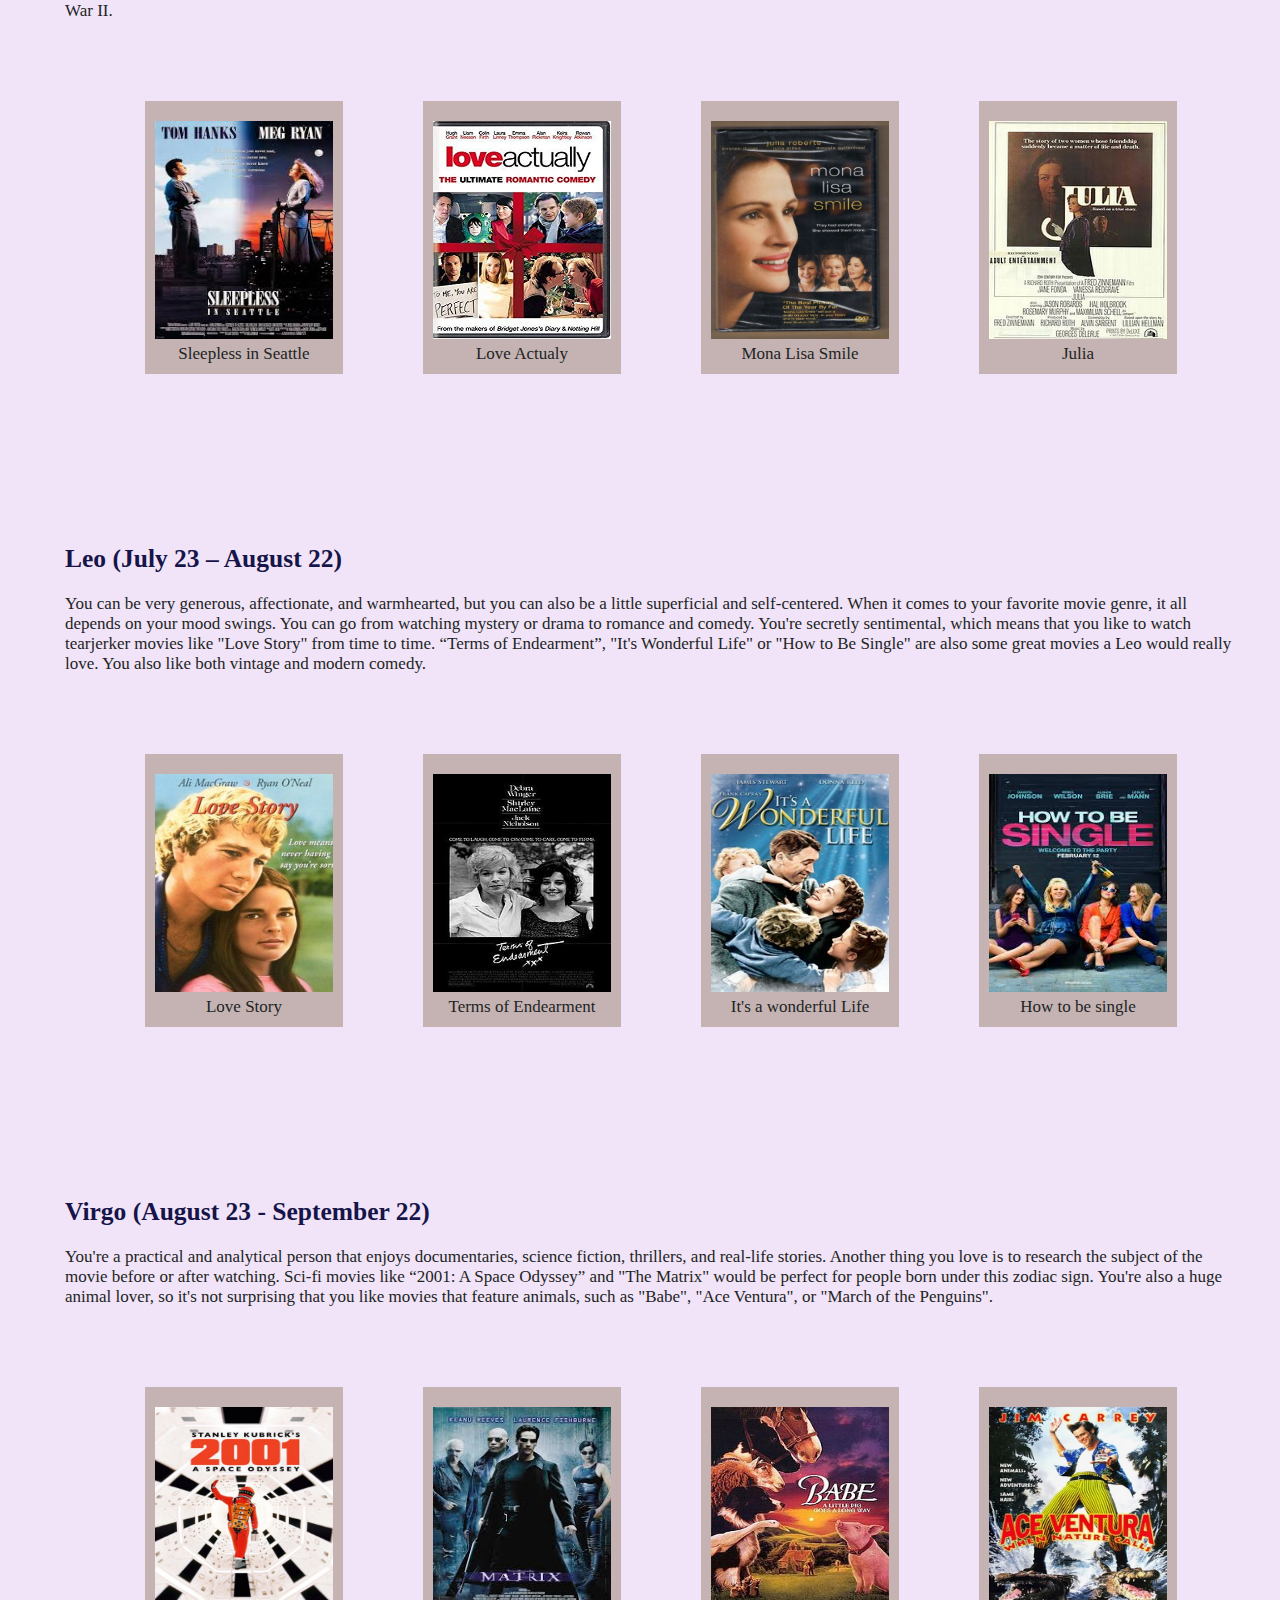
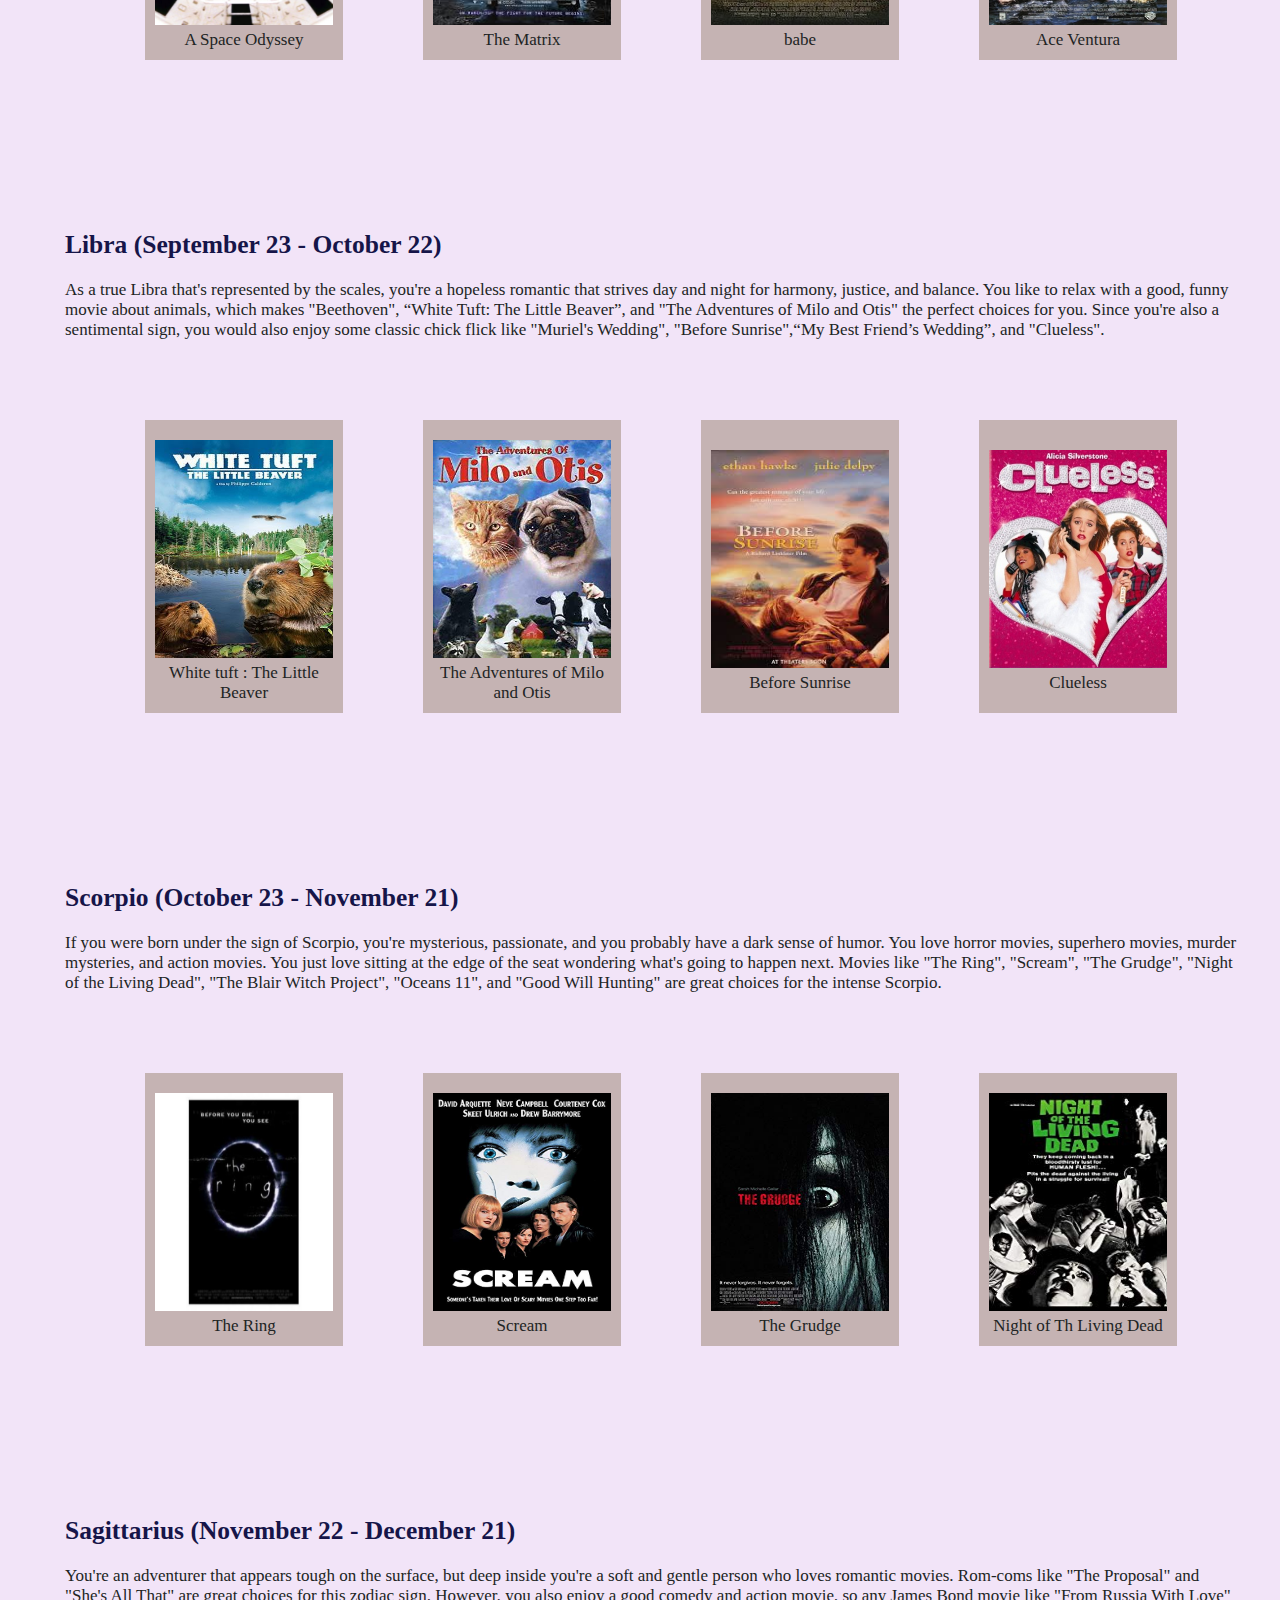
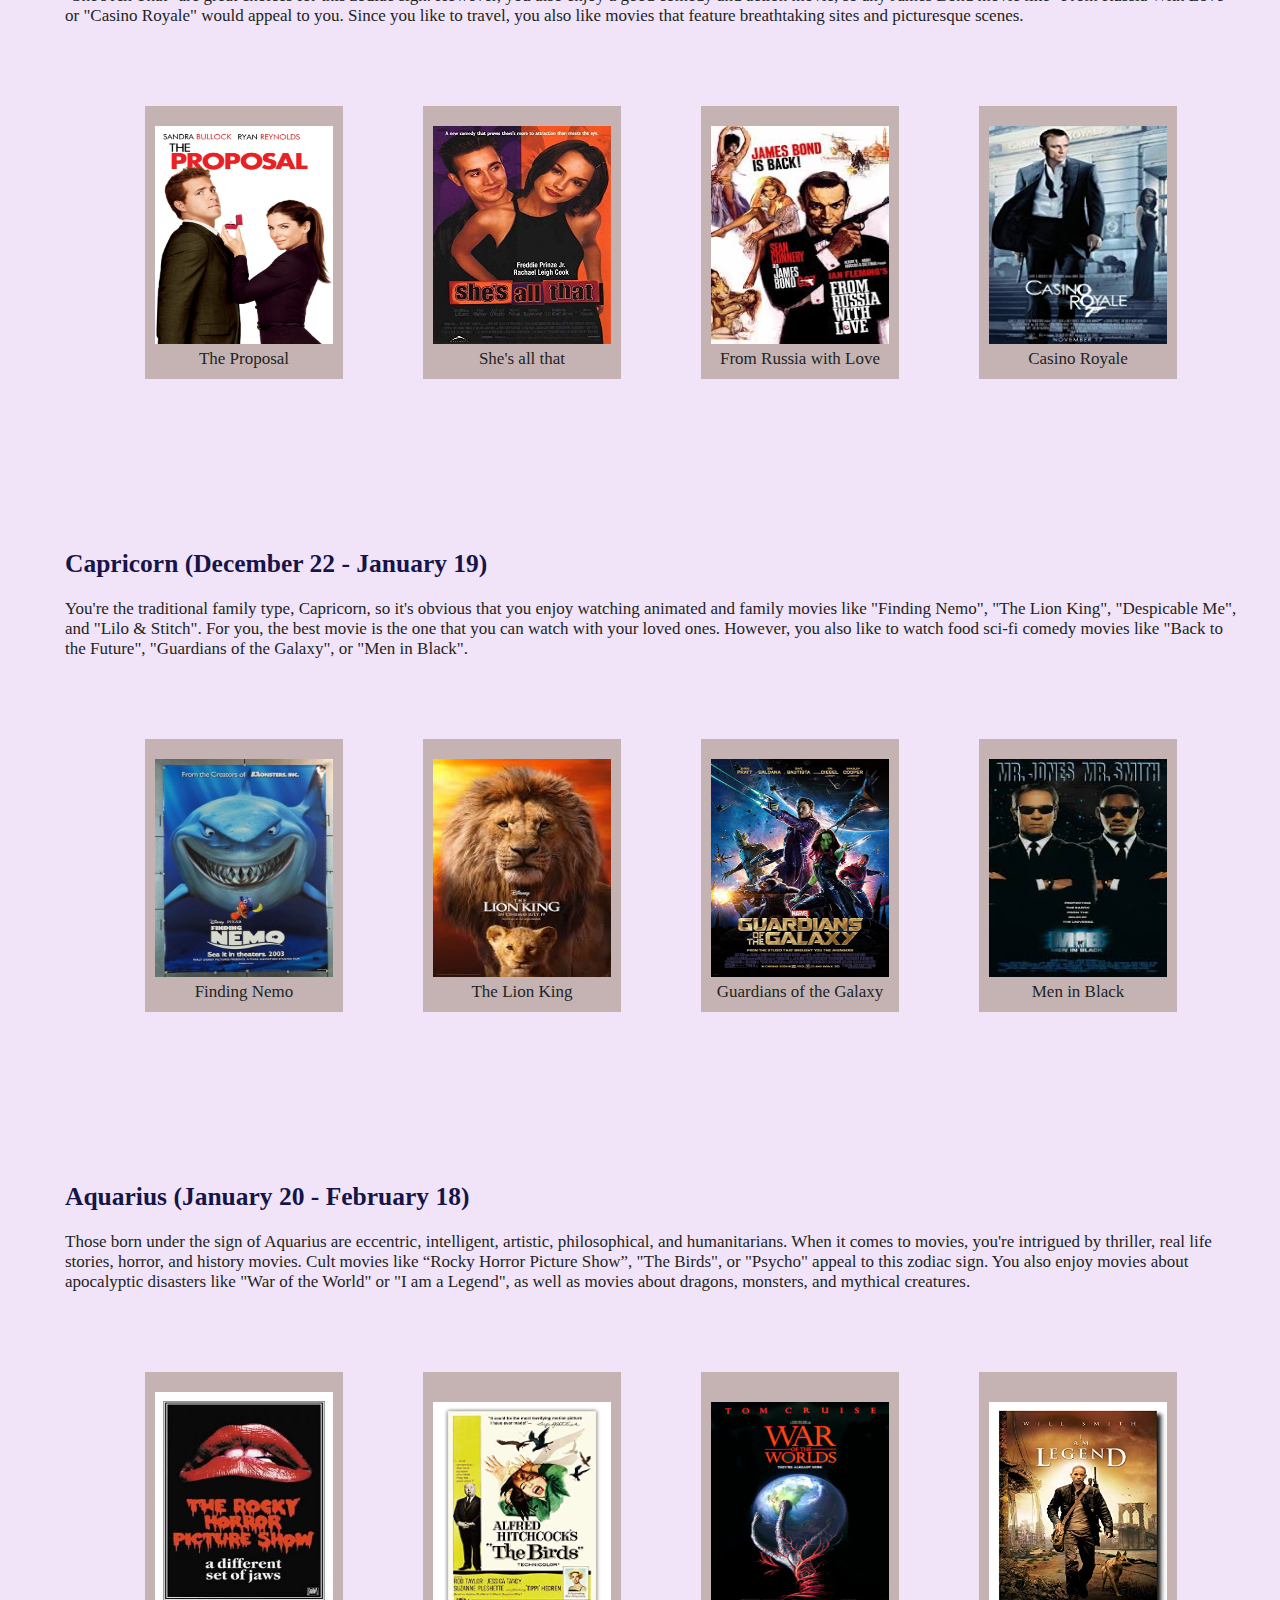
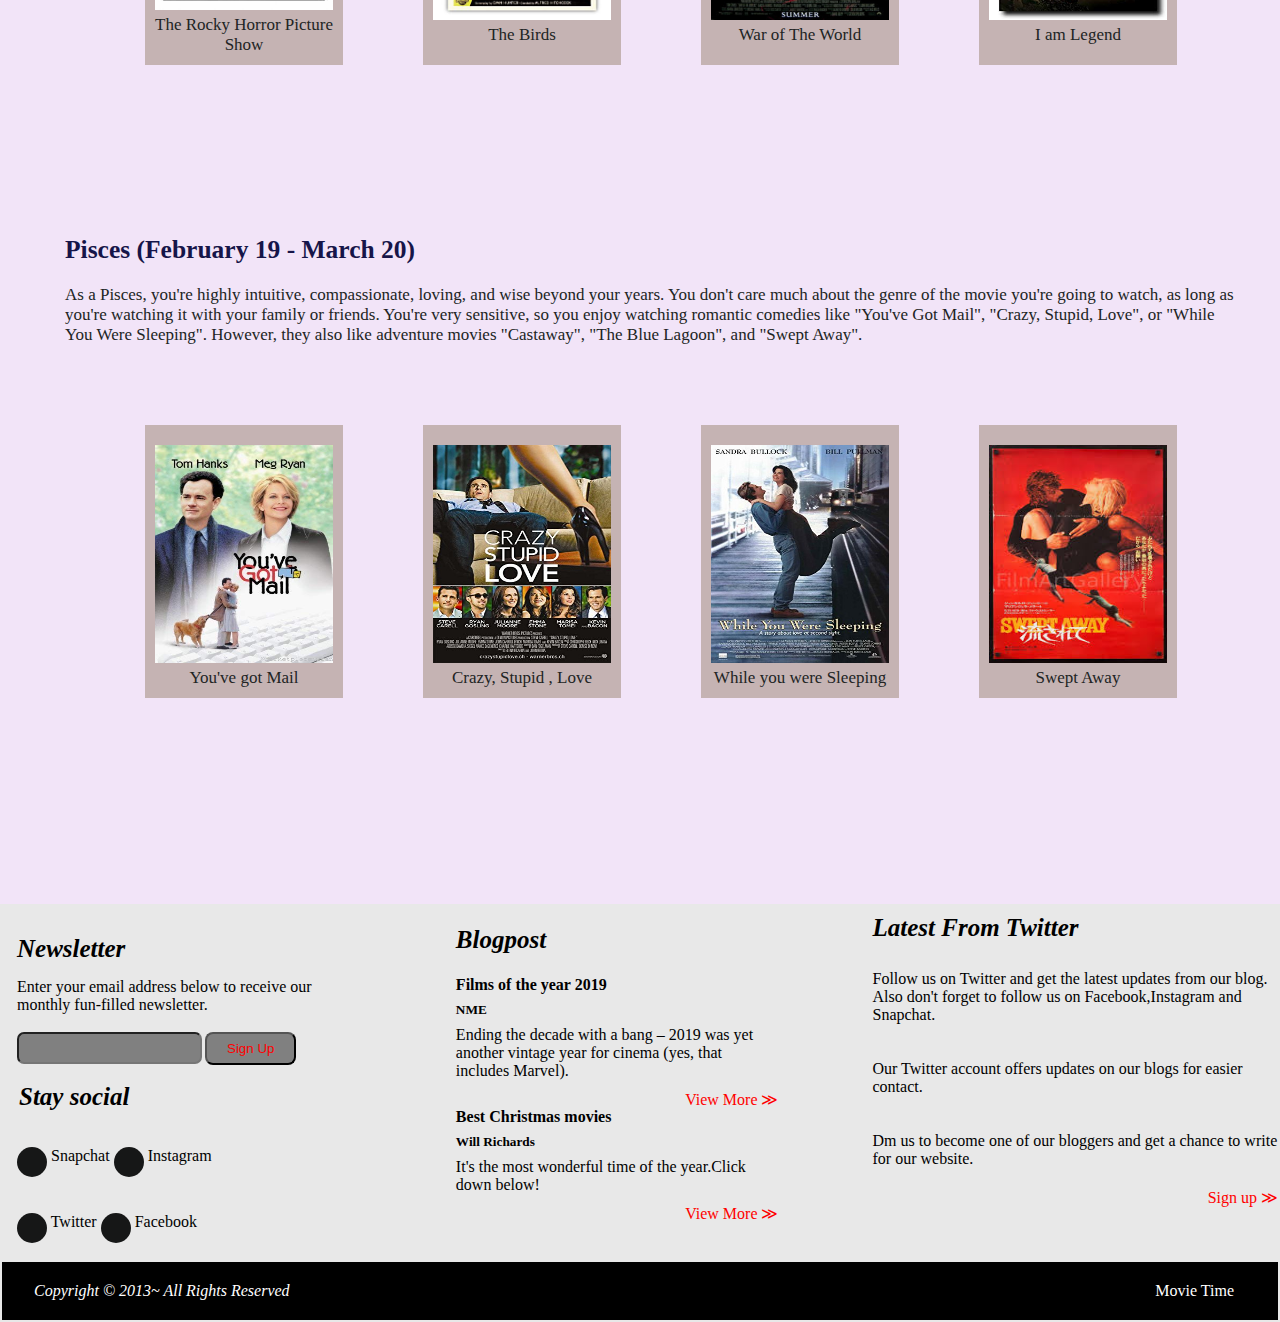
<file: style.html>
<!DOCTYPE html>
<html lang="en" manifest="h.appcache">
<head>
    <meta charset="UTF-8">
    <meta name="viewport" content="width=div, initial-scale=1.0">
    <meta http-equiv="X-UA-Compatible" content="ie=edge">
    <title>Zodiac Based Movies</title>
    <style>
 * {
            margin: 0px;
            padding: 0px;
          
        }
        #clock {
            float:left;
            padding-left:60px ;
            font-weight: 300;
           font-size: 20px;
           font-style:normal;
}
        #mainDiv{
            background-color: rgb(19, 8, 46);
           background-image: url(g.jpg);
           background-position:center;
           background-repeat: inherit;
            background-size: cover;
            color: white;
            margin-top: 0px;
        }
        #mainDiv #logo 
        {
            float: left;
        }
        #mainDiv #searchBar
        {
            float: right;
            background-color: rgb(22, 23, 23);
            border: 1px  black;
            color: white;
            font-size: 16px;
            border-radius: 5px;
        }
        #mainDiv nav 
        {
            text-align: right;
        }
        #mainDiv li
        {   
            display: inline-block;
            margin-top: 60px;
            margin-left: 20px;
            
        }
        #mainDiv li a 
        {
            padding:5px;
            text-decoration: none;
            font-size: 18px;
            font-family: Arial, Helvetica, sans-serif;
        }
        #mainDiv li#style1 a  
        {
            color:red;
            border: 0.5px solid white;
        }
        #mainDiv li a:hover 
        {
        border: white;
        background-color: grey;
        } 
    
        .titull 
        {
    
            font-size: 25px;
            font-style: italic;
        }
        .dot {
             height: 30px;
             width: 30px;
            background-color:rgb(22, 23, 23);
            border-radius: 50%;
            display: inline-block;}
         a {
                text-decoration: none;
            }
        #li12 {
          font-family: cursive;
          font-size: 17px;
          padding-left: 65px;
          padding-right: 40px;
          color: rgb(33, 36, 36);
          padding-bottom: 90px;
         
        
        }
        #li12 h2 {
            color:rgb(22, 21, 73)
        }
        #td1
        {
            background-color: #c5b3b3;
            padding: 10px;
            padding-bottom:10px;
          
            padding-top: 20px;
            text-align: center;
          
        }
        ul li #menu li{
 display: none;

}

ul li:hover #menu li
 {
 
 display:block;}
        
    </style>
    
        
    </head>
    <body>
        <div id="mainDiv" >
           
    <header > 
        <div>
            <input id="searchBar" type="text" placeholder="Search"></input>
        </div>
        <div>
             <a href="alt.html"><img id="logo" src="movie-logo.png" alt="" height="100px" width="100px" style="margin-left: 60px;padding-top: 15px;"></a>
        </div>
       
    </header>
    <script>
        function ngjyra(elmnt,clr) {
          elmnt.style.color = clr;
        }
        </script>

    <nav style="padding-right:50px;">
        <ul> 
            <li id="home"><a href="alt.html" style="color: white;">Home</a></li>
            <li> | </li> 
            <li id="style1"> <a href="style.html" >Zodiac Based Movies</a></li> 
            <li> | </li> 
            <li> <a href="demo1.html" style="color: white;">Ratings </a>
                <ul id="menu">
                    <li><a href="demo1.html#mr">Movie Ratings</a></li>
                    <li><a href="demo1.html#rm">Rate this Movie</a></li></ul>
            </li> 
            <li> | </li> 
            <li> <a href="ird.html" style="color: white;">Countdown </a></li> 
            <li> |</li> 
            <li> <a href="newpage.html" style="color: white;">Top 10</a></li> 
        </ul>
        <h1 id="clock"></h1>
    <p id="hex-color"></p>
    <script src="js2.js"></script>
   </nav>
<br>
<br>
        </div>
        <article > 
 <div style="border-top: 4px solid gray;padding: 20px;">
            <h1 style="color:rgb(33, 29, 90);font-family: cursive;font-size:40px;padding-left: 50px;padding-top: 20px;">Movie Pick for your Zodiac Sign</h1>
     <img src="z.jpg" height="400px" width="800px" alt="Zodiac signs" style=" padding-left: 50px;padding-top: 30px; ">
      
     <div style="border:1px solid purple;float: right;padding-right:40px;margin-top:35px;background-color: rgb(245, 188, 220);height: 400px;width: 200px;" > 
        <br>
        <h3 style="text-align: center;font-family: cursive;color: rgb(33, 29, 90);" onclick="ngjyra(this, 'white')"><b> Zodiac Signs </b></h3>
        <br><br> <b>
        <ol style="padding-left: 70px;font-family: cursive;font-size: 15px;color:purple;">
          <li ><a href="#z1" >
            Aries</a>
          </li> <hr>
          <li><a href="#z2">
              Taurus</a>
          </li><hr>
          <li><a href="#z3">
              Gemini</a>
          </li><hr>
          <li><a href="#z4">
              Cancer</a>
          </li><hr>
          <li><a href="#z5">
              Leo</a>
          </li><hr>
          <li><a href="#z6">
              Virgo</a>
          </li><hr>
          <li><a href="#z7">
              Libra</a>
          </li><hr>
          <li><a href="#z8">
              Scorpio</a>
          </li><hr>
          <li><a href="#z9">
              Sagittarious</a>
          </li><hr>
          <li><a href="#z10">
              Capricorn</a>
          </li><hr>
          <li><a href="#z11">
              Aquarius</a>
          </li><hr>
          <li><a href="#z12">
              Pisces</a>
          </li><hr>
          </ol></b>
      </div>
    </div>
    <br><br>
    <p style="font-size: 17px;font-family:cursive ;padding-left: 65px;padding-right: 40px;color: rgb(46, 44, 46);">Sometimes, choosing a good movie to watch can be an agonizing and time-consuming process. Regardless of what type of movies you like, being overwhelmed with too many choices is a modern problem. There are just too many movies to choose from, however, we made this ordeal a bit easier for you by revealing the movies you should watch based on your zodiac sign. So, next time you plan to have a movie night and you don't know what to watch, take a look at our list of the perfect film options you're guaranteed to love. Here is a look at the best movie picks for your astrological sign!</p>
    <br><br>
    <address style="padding-left:65px;padding-top: 20px;">
        Written by <u><mark>Rita SKeeter</mark></u>.<br> 
        Visit for more at:<br>
      <a href="https://www.horoscopelogy.com/us/" target="_blank"  >https://www.horoscopelogy.com/us/</a><br>
        <p>
            Email link:
            <a href="mailto:someone@example.com?Subject=Hello%20again" target="_top"><abbr title="Send Mail">S M</abbr></a>
            </p>
        </address>
    <section>
        <br>
        <br>
       
        <div style="padding-top: 150px;">
<ul>
    <li id="li12">
       <h2 id="z1"> Aries (March 21 – April 19)</h2>
<br>
        If you were born under the sign of Aries, you either like romantic movies that help you unwind or high-energy adventure or action movies that keep your mind running. Aries is a fire sign, know for its limitless energy, courage, and competitive spirit. This means that any "James Bond" movie appeals to those born under this sign. "Sky High" and “Die Hard with a Vengeance” are great action-packed movies for you. Rom-coms like "The Break Up" or "A Lot Like Love" also appeal to this zodiac sign.
        <br>
        <table id="tabela1" cellspacing="80px;"  >
        <tr style="padding-top:82px;">
        <td id="td1" >
            <img src="Skyhigh.jpg" alt="Sky High" height="218px" width="178px">
            <p>Sky High </p>
           
        </td>

        <td id="td1" >
            <img src="thebreakup.jpg" alt="The BreakUp" height="218px" width="178px">
            <p>The BreakUp </p>
            
        </td>

        <td id="td1">
            <img src="Diehard.jpg" alt="Die hard with a Vengeance" height="218px" width="178px" >
            <p>Die Hard with a Vengeance</p>
          
        </td>

        <td id="td1">
            <img src="alotl.jpg" alt="A lot like love" height="218px" width="178px">
            <p>A lot like Love </p>
            
        </td>
</tr>
</table>
</li>
    <li id="li12">
        <h2 id="z2">Taurus (April 20 – May 20)</h2>
<br>
For you, it's all about light comedy movies that can make you laugh out loud and forget about your problems. Just like the animal that represents this sign, Taureans are steady and creative people who prioritize comfort, beauty, and material pleasures. The Marilyn Monroe classic musical "Gentlemen Prefer Blondes" or any other old style movie is the perfect pick for your sign. Anything by Quentin Tarantino also appeals to you, so the "Kill Bill" trilogy might be a good choice if you're planning a movie marathon.
<br>
<table id="tabela1" cellspacing="80px;"  >
    <tr style="padding-top:82px;">
    <td id="td1" >
        <img src="gpb.jpg" alt="Gentlemen Prefer Blondes" height="218px" width="178px">
        <p>Gentlemen Prefer Blondes</p>
       
    </td>

    <td id="td1" >
        <img src="pulpfiction.jpg" alt="Pulp Fiction" height="218px" width="178px">
        <p>Pulp Fiction</p>
        
    </td>

    <td id="td1">
        <img src="killbill.jpg" alt="Kill Bill" height="218px" width="178px" >
        <p>Kill Bill</p>
      
    </td>

    <td id="td1">
        <img src="sincity.jpg" alt="Sin City" height="218px" width="178px">
        <p>Sin City</p>
        
    </td>
</tr>
</table>
</li>
    <li id="li12">
<h2 id="z3">Gemini (May 21 - June 20)</h2>
<br>
If you were born under the sign of Gemini, you're generous, affectionate, curious, always asking questions and trying to experience everything the world has to offer. This is an intense sign, so no wonder people born under this sign enjoy complex psychological dramas, thrillers, horror, or mysteries. Roman Polanski’s “The Tenant” or “Eternal Sunshine of the Spotless Mind” are good movies that will keep you entertained all night long. You also enjoy erotic films, so "Secretary" or "Nine and Half Weeks" are some great choices for this zodiac sign.
<br>
<table id="tabela1" cellspacing="80px;"  >
    <tr style="padding-top:82px;">
    <td id="td1" >
        <img src="THE-TENANT.jpg" alt="The Tenant" height="218px" width="178px">
        <p>The Tenant</p>
       
    </td>

    <td id="td1" >
        <img src="Eternal_Sunshine_of_the_Spotless_Mind.jpg" alt="Eternal_Sunshine_of_the_Spotless_Mind" height="218px" width="178px">
        <p>Eternal Sunshine of the Spotless Mind</p>
        
    </td>

    <td id="td1">
        <img src="Secretary_(2002).jpg" alt="Secretary" height="218px" width="178px" >
        <p>Secretary</p>
      
    </td>

    <td id="td1">
        <img src="nine.jpg" alt="Nine and half Weeks" height="218px" width="178px">
        <p>Nine and half Weeks</p>
        
    </td>
</tr>
</table>
</li>
    <li id="li12">
      <h2 id="z4"> Cancer (June 21 – July 22)</h2> 
<br>
As a Cancer, you're deeply emotional and intuitive, but one of the most challenging signs to get to know because you're afraid of getting hurt so you're always guarded. You can watch anything and everything, but the more drama and romance, the better. Even male crabs enjoy watching sentimental chick flicks like "Sleepless in Seattle", "Love, Actually", or "Mona Lisa Smile". Historical romance also appeals to your feminine zodiac sign, so you might also enjoy the movie "Julia" which takes places during World War II.
<br>
<table id="tabela1" cellspacing="80px;"  >
    <tr style="padding-top:82px;">
    <td id="td1" >
<img src="sleeplessinseattle.jpg" alt="Sleepless in Seattle" height="218px" width="178px">
<p>Sleepless in Seattle</p>

</td>

<td id="td1" >
<img src="Loveactualy.jpg" alt="Love Actualy" height="218px" width="178px">
<p>Love Actualy</p>

</td>

<td id="td1">
<img src="monalisasmile.jpg" alt="Mona Lisa Smile" height="218px" width="178px" >
<p>Mona Lisa Smile</p>

</td>

<td id="td1">
<img src="julia.jpg" alt="Julia" height="218px" width="178px">
<p>Julia</p>

</td>
</tr>
</table>   
</li>
    <li id="li12">
      <h2 id="z5">  Leo (July 23 – August 22)</h2>
<br>
You can be very generous, affectionate, and warmhearted, but you can also be a little superficial and self-centered. When it comes to your favorite movie genre, it all depends on your mood swings. You can go from watching mystery or drama to romance and comedy. You're secretly sentimental, which means that you like to watch tearjerker movies like "Love Story" from time to time. “Terms of Endearment”, "It's Wonderful Life" or "How to Be Single" are also some great movies a Leo would really love. You also like both vintage and modern comedy.
<br>
<table id="tabela1" cellspacing="80px;"  >
    <tr style="padding-top:82px;">
    <td id="td1" >
        <img src="lovestory.jpg" alt="Love Story" height="218px" width="178px">
        <p>Love Story</p>
       
    </td>

    <td id="td1" >
        <img src="Terms_of_Endearment,_1983_film.jpg" alt="Terms_of_Endearment" height="218px" width="178px">
        <p>Terms of Endearment </p>
        
    </td>

    <td id="td1">
        <img src="itsawonderfullife.jpg" alt="It's a wonderful Life" height="218px" width="178px" >
        <p>It's a wonderful Life</p>
      
    </td>

    <td id="td1">
        <img src="howtobesingle.jpg" alt="How to be single" height="218px" width="178px">
        <p>How to be single</p>
        
    </td>
</tr>
</table>   
</li>
    <li id="li12">
       <h2 id="z6">Virgo (August 23 - September 22)</h2> 
<br>
You're a practical and analytical person that enjoys documentaries, science fiction, thrillers, and real-life stories. Another thing you love is to research the subject of the movie before or after watching. Sci-fi movies like “2001: A Space Odyssey” and "The Matrix" would be perfect for people born under this zodiac sign. You're also a huge animal lover, so it's not surprising that you like movies that feature animals, such as "Babe", "Ace Ventura", or "March of the Penguins".
<br><table id="tabela1" cellspacing="80px;"  >
    <tr style="padding-top:82px;">
    <td id="td1" >
        <img src="aspaceodyssey.jpg" alt="A Space Odyssey" height="218px" width="178px">
        <p>A Space Odyssey</p>
       
    </td>

    <td id="td1" >
        <img src="thematrix.jpg" alt="The Matrix" height="218px" width="178px">
        <p>The Matrix</p>
        
    </td>

    <td id="td1">
        <img src="babe.jpg" alt="Babe" height="218px" width="178px" >
        <p>babe</p>
      
    </td>

    <td id="td1">
        <img src="AceVentura.jpg" alt="Ace Ventura" height="218px" width="178px">
        <p>Ace Ventura</p>
        
    </td>
</tr>
</table>    
</li>
    <li id="li12">
        <h2 id="z7">Libra (September 23 - October 22)</h2>
<br>
As a true Libra that's represented by the scales, you're a hopeless romantic that strives day and night for harmony, justice, and balance. You like to relax with a good, funny movie about animals, which makes "Beethoven", “White Tuft: The Little Beaver”, and "The Adventures of Milo and Otis" the perfect choices for you. Since you're also a sentimental sign, you would also enjoy some classic chick flick like "Muriel's Wedding", "Before Sunrise",“My Best Friend’s Wedding”, and "Clueless".
<br><table id="tabela1" cellspacing="80px;"  >
    <tr style="padding-top:82px;">
    <td id="td1" >
        <img src="white-tuft-the-little-beaver.jpg" alt="white-tuft-the-little-beaver" height="218px" width="178px">
        <p>White tuft : The Little Beaver</p>
       
    </td>

    <td id="td1" >
        <img src="theadventuresofmiloandotis.jpg" alt="The Adventures of Milo and Otis" height="218px" width="178px">
        <p>The Adventures of Milo and Otis</p>
        
    </td>

    <td id="td1">
        <img src="beforesunrise.jpg" alt="Before Sunrise" height="218px" width="178px" >
        <p>Before Sunrise</p>
      
    </td>

    <td id="td1">
        <img src="cluesless.jpg" alt="Clueless" height="218px" width="178px">
        <p>Clueless</p>
        
    </td>
</tr>
</table>    
</li>
    <li id="li12">
        <h2 id="z8">Scorpio (October 23 - November 21)</h2>
<br>
If you were born under the sign of Scorpio, you're mysterious, passionate, and you probably have a dark sense of humor. You love horror movies, superhero movies, murder mysteries, and action movies. You just love sitting at the edge of the seat wondering what's going to happen next. Movies like "The Ring", "Scream", "The Grudge", "Night of the Living Dead", "The Blair Witch Project", "Oceans 11", and "Good Will Hunting" are great choices for the intense Scorpio.
<br><table id="tabela1" cellspacing="80px;"  >
    <tr style="padding-top:82px;">
    <td id="td1" >
        <img src="thering.jpg" alt="The Ring" height="218px" width="178px">
        <p>The Ring</p>
       
    </td>

    <td id="td1" >
        <img src="scream.jpg" alt="Scream" height="218px" width="178px">
        <p>Scream</p>
        
    </td>

    <td id="td1">
        <img src="thegrudge.jpg" alt="the grudge" height="218px" width="178px" >
        <p>The Grudge</p>
      
    </td>

    <td id="td1">
        <img src="nightofthelivingdead.jpg" alt="Night of Th Living Dead" height="218px" width="178px">
        <p>Night of Th Living Dead</p>
        
    </td>
</tr>
</table>    
</li>
    <li id="li12">
    <h2 id="z9">   Sagittarius (November 22 - December 21)</h2> 
<br>
You're an adventurer that appears tough on the surface, but deep inside you're a soft and gentle person who loves romantic movies. Rom-coms like "The Proposal" and "She's All That" are great choices for this zodiac sign. However, you also enjoy a good comedy and action movie, so any James Bond movie like "From Russia With Love" or "Casino Royale" would appeal to you. Since you like to travel, you also like movies that feature breathtaking sites and picturesque scenes.
<br><table id="tabela1" cellspacing="80px;"  >
    <tr style="padding-top:82px;">
    <td id="td1" >
        <img src="theproposal.jpg" alt="The Proposal" height="218px" width="178px">
        <p>The Proposal</p>
       
    </td>

    <td id="td1" >
        <img src="shesallthat.jpg" alt="She's all that" height="218px" width="178px">
        <p>She's all that</p>
        
    </td>

    <td id="td1">
        <img src="fromrussiawithlove.jpg" alt="From Russia with Love" height="218px" width="178px" >
        <p>From Russia with Love</p>
      
    </td>

    <td id="td1">
        <img src="casinoroyale.jpg" alt="Casino Royale" height="218px" width="178px">
        <p>Casino Royale</p>
        
    </td>
</tr>
</table>    
</li>
    <li id="li12">
<h2 id="z10">Capricorn (December 22 - January 19)</h2>
<br>
You're the traditional family type, Capricorn, so it's obvious that you enjoy watching animated and family movies like "Finding Nemo", "The Lion King", "Despicable Me", and "Lilo & Stitch". For you, the best movie is the one that you can watch with your loved ones. However, you also like to watch food sci-fi comedy movies like "Back to the Future", "Guardians of the Galaxy", or "Men in Black". 
<br><table id="tabela1" cellspacing="80px;"  >
    <tr style="padding-top:82px;">
    <td id="td1" >
        <img src="findingnemo.jpg" alt="Finding Nemo" height="218px" width="178px">
        <p>Finding Nemo</p>
       
    </td>

    <td id="td1" >
        <img src="thelionking.jpg" alt="The Lion King" height="218px" width="178px">
        <p>The Lion King</p>
        
    </td>

    <td id="td1">
        <img src="guardiansofthegalaxy.jpg" alt="Guardians of the Galaxy" height="218px" width="178px" >
        <p>Guardians of the Galaxy</p>
      
    </td>

    <td id="td1">
        <img src="meninblack.jpg" alt="Men in Black" height="218px" width="178px">
        <p>Men in Black</p>
        
    </td>
</tr>
</table>    
</li>
    <li id="li12">
     <h2 id="z11">   Aquarius (January 20 - February 18)</h2>
<br>
Those born under the sign of Aquarius are eccentric, intelligent, artistic, philosophical, and humanitarians. When it comes to movies, you're intrigued by thriller, real life stories, horror, and history movies. Cult movies like “Rocky Horror Picture Show”, "The Birds", or "Psycho" appeal to this zodiac sign. You also enjoy movies about apocalyptic disasters like "War of the World" or "I am a Legend", as well as movies about dragons, monsters, and mythical creatures.
<br><table id="tabela1" cellspacing="80px;"  >
    <tr style="padding-top:82px;">
    <td id="td1" >
        <img src="therockyhorrorpictureshow.jpg" alt="The Rocky Horror Picture Show" height="218px" width="178px">
        <p>The Rocky Horror Picture Show</p>
       
    </td>

    <td id="td1" >
        <img src="thebirds.jpg" alt="The Birds" height="218px" width="178px">
        <p>The Birds</p>
        
    </td>

    <td id="td1">
        <img src="waroftheworld.jpg" alt="War of The World" height="218px" width="178px" >
        <p>War of The World</p>
      
    </td>

    <td id="td1">
        <img src="iamlegend.jpg" alt="I am Legend" height="218px" width="178px">
        <p>I am Legend</p>
        
    </td>
</tr>
</table>    
</li>
    <li id="li12">
<h2 id="z12">Pisces (February 19 - March 20)</h2>
<br>
As a Pisces, you're highly intuitive, compassionate, loving, and wise beyond your years. You don't care much about the genre of the movie you're going to watch, as long as you're watching it with your family or friends. You're very sensitive, so you enjoy watching romantic comedies like "You've Got Mail", "Crazy, Stupid, Love", or "While You Were Sleeping". However, they also like adventure movies "Castaway", "The Blue Lagoon", and "Swept Away".
<br><table id="tabela1" cellspacing="80px;"  >
    <tr style="padding-top:82px;">
    <td id="td1" >
        <img src="youvegotmail.jpg" alt="You've got Mail" height="218px" width="178px">
        <p>You've got Mail</p>
       
    </td>

    <td id="td1" >
        <img src="crazystupidlove.jpg" alt="Crazy, Stupid , Love" height="218px" width="178px">
        <p>Crazy, Stupid , Love</p>
        
    </td>

    <td id="td1">
        <img src="whileyouweresleeping.jpg" alt="While you were Sleeping" height="218px" width="178px" >
        <p>While you were Sleeping</p>
      
    </td>

    <td id="td1">
        <img src="sweptaway.jpg" alt="Swept Away" height="218px" width="178px">
        <p>Swept Away</p>
        
    </td>
</tr>
</table>    
</li>
</ul>
</div>
      </section>
     </article> 
      <br>
      <br>
      <footer id="info" style=" background-color: #e8e8e8">
        <div>
        <table>
    
            <tr>
                <td colspan="1" rowspan="1" >
                    <div style="margin-right: 80px;">
    
                        <h3 style=" padding-left: 15px; margin-bottom: 15px; margin-top: 12px;" class="titull">Newsletter</h3>
                        <p style="padding-left: 15px; margin-bottom: 18px;" >Enter your email address below to receive our monthly fun-filled newsletter.</p>
                        <div  style=" padding-left: 15px;">
                            <div style="display: inline-flex;">
    
                                <input  style="border-radius: 7px; background-color: grey; cursor:pointer;height:28px; font-size: 14px;" type="email">
                                <button style="background-color: grey; color: red; border-radius: 8px; padding: 7px 20px; display: inline-block; margin-left: 3px; margin-bottom: 18px; align-self: auto;   "  type="submit">Sign Up</button>
                            </div>
                            <br>
                            <h3  style="padding-left:2px; margin-bottom: 18px;" class="titull">Stay social</h3>
                            <br>
                            <div>
                                <p style="margin-bottom: 18px;"> <span class="dot"><a  style=" color: rgb(22, 23, 23);cursor: pointer;"href="http://snapchat.com" target="_blank" rel="noopener noreferrer">&nbsp;&nbsp;&nbsp;&nbsp; </a></span> Snapchat <span class="dot"><a href="http://instagram.com" style="color:rgb(22, 23, 23) ;" target="_blank" rel="noopener noreferrer">&nbsp;&nbsp;&nbsp;&nbsp;</a></span> Instagram </p>
                                <br>
                                <p > <span class="dot"><a href="http://twitter.com" style="color: rgb(22, 23, 23);cursor:pointer;" target="_blank" rel="noopener noreferrer">&nbsp;&nbsp;&nbsp;&nbsp;</a></span> Twitter <span class="dot"><a href="http://facebook.com" style="color: rgb(22, 23, 23);" target="_blank" rel="noopener noreferrer">&nbsp;&nbsp;&nbsp;&nbsp;</a></span> Facebook </p>
                            </div>
                            
                        </div >
                        
                    </div>
                    </td>
    
                <td  colspan="1" rowspan="1">
                    <div style="margin-right: 80px;">
    
                        <h3 style="padding-left: 8px; margin-bottom: 22px; margin-top: 12px; " class="titull">Blogpost</h3>
                        <h4 style=" padding-left: 8px; margin-bottom: 8px;" >Films of the year 2019</h4>
                        <h5  style=" padding-left: 8px; margin-bottom: 8px;">NME</h5>
                        <p style=" padding-left: 8px; margin-bottom: 10px;"> Ending the decade with a bang – 2019 was yet another vintage year for cinema (yes, that includes Marvel).</p style=" padding-left: 12px;">
                            <a href="https://www.nme.com/features/best-films-of-2019-movies-year-2589397" target="_blank" style=" float:right;; color: red; margin-bottom: 12px;">View More &#8811;</a>
                            <br>
                            <h4 style="padding-left: 8px; margin-bottom: 8px;">Best Christmas movies</h4>
                            <h5 style="padding-left: 8px; margin-bottom: 8px;">Will Richards</h5 >
                                <p style="padding-left: 8px; margin-bottom: 10px;"> It's the most wonderful time of the year.Click down below!</p>
                                <a href="https://www.nme.com/blogs/the-movies-blog/christmas-films-on-netflix-2588616" target="blank" style="float: right; color: red; margin-bottom: 30px;">View More &#8811;</a>
                            </div>
                            </td>
              
                <div style=" padding:0px;">
                <td colspan="1" rowspan="1">
                    <div style="padding-left: 12px;">
                    
                        <h3 class="titull" style="margin-top: 8px; margin-bottom: 28px;">Latest From Twitter</h3>
                        <p style="margin-bottom: 2px;"> Follow us on Twitter and get the latest updates from our blog. Also don't forget to follow us on Facebook,Instagram and Snapchat.
                            <br>
                            <br>
                            <br>
                             Our Twitter account offers updates on our blogs for easier contact. 
                            <br>
                            <br>
                            <br>
                             Dm us to become one of our bloggers and get a chance to write for our website.
                            <br>
                            <br>
                            
                        </p>
                        
                        <a href="" style="float: right; color: red;">Sign up &#8811; </a>
                        <br>
                        <br>
                        <br>
                        <br>
                    </div>
                </td>
                </div>
    
            </tr>
            <tr>
                
                
                    <td colspan="3" style="background-color: black;padding: 20px;">
                        <p > <span style="text-align: left;padding-left: 12px; color: white; font-style: italic; font-size:16px;">Copyright &#169; 2013~ All Rights Reserved</span> <span style="font-style: normal; font-size: 16px; float:right; padding-right: 24px;color: white;">Movie Time</span></p>
                        
                    </td>
                </div>
            </tr>
        </table>
        </div>
    
    </footer>
</body>
    </html>
</file>
